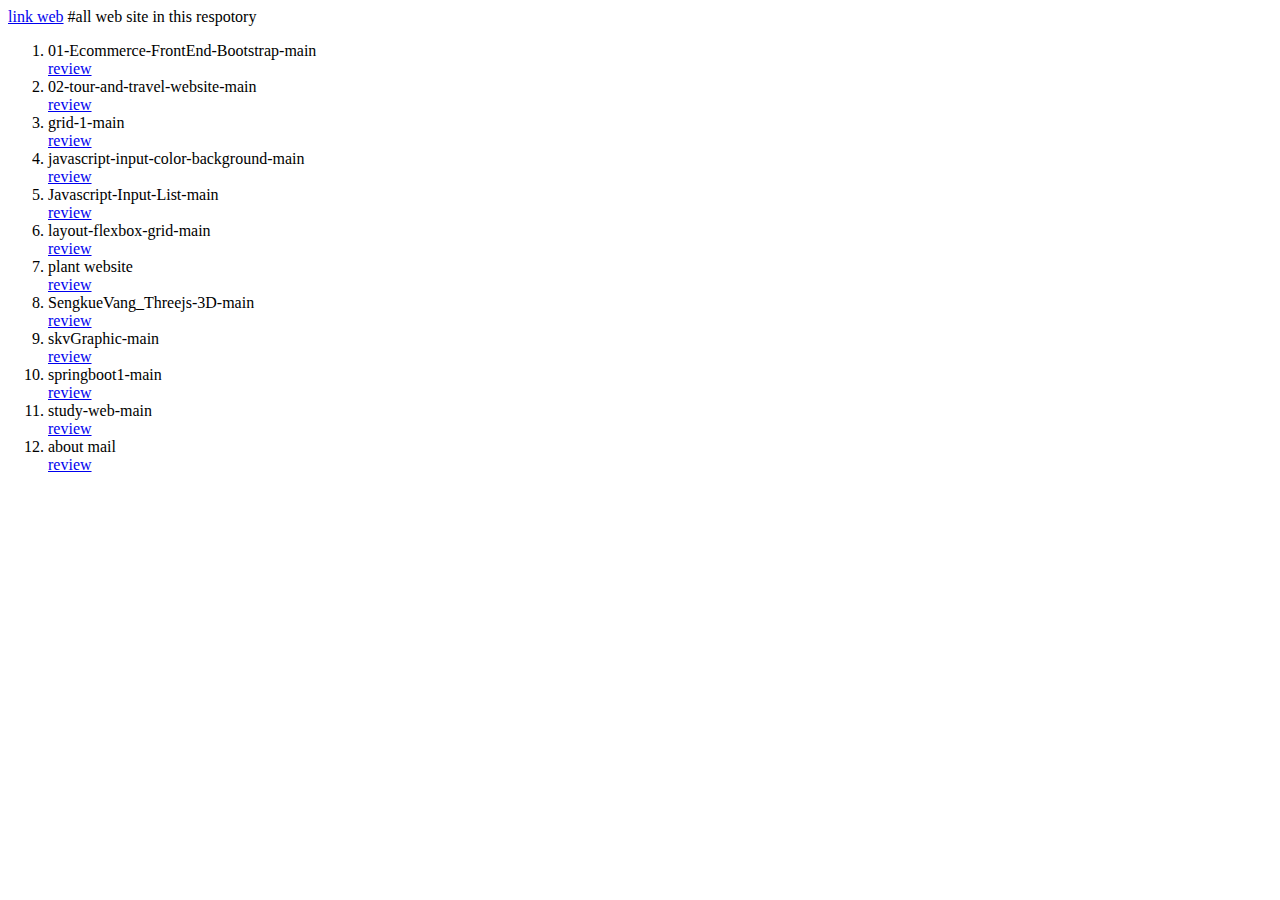
<file: index.html>
<!DOCTYPE html>
<html lang="en">
<head>
    <meta charset="UTF-8">
    <meta http-equiv="X-UA-Compatible" content="IE=edge">
    <meta name="viewport" content="width=device-width, initial-scale=1.0">
    <title>Document</title>
</head>
<body>
    <a href="https://sengkue.github.io/all-websites/">link web</a>
    #all web site in this respotory
    <ol>
        <li>01-Ecommerce-FrontEnd-Bootstrap-main</li>
           <a href="https://sengkue.github.io/all-websites/01-Ecommerce-FrontEnd-Bootstrap-main">review</a>
        <li>02-tour-and-travel-website-main</li>
            <a href="https://sengkue.github.io/all-websites/02-tour-and-travel-website-main">review</a>
        <li>grid-1-main</li>
            <a href="https://sengkue.github.io/all-websites/grid-1-main">review</a>
        <li>javascript-input-color-background-main</li>
            <a href="https://sengkue.github.io/all-websites/javascript-input-color-background-main">review</a>
        <li>Javascript-Input-List-main</li>
            <a href="https://sengkue.github.io/all-websites/Javascript-Input-List-main">review</a>
        <li>layout-flexbox-grid-main</li>
            <a href="https://sengkue.github.io/all-websites/layout-flexbox-grid-main">review</a>
        <li>plant website</li>
            <a href="https://sengkue.github.io/all-websites/plant website">review</a>
        <li>SengkueVang_Threejs-3D-main</li>
            <a href="https://sengkue.github.io/all-websites/SengkueVang_Threejs-3D-main">review</a>
        <li>skvGraphic-main</li>
            <a href="https://sengkue.github.io/all-websites/skvGraphic-main">review</a>
        <li>springboot1-main</li>
            <a href="https://sengkue.github.io/all-websites/springboot1-main">review</a>
        <li>study-web-main</li>
            <a href="https://sengkue.github.io/all-websites/study-web-main">review</a>
        <li>about mail</li>
            <a href="https://sengkue.github.io/all-websites/send mail">review</a>
    </ol>
    
</body>
</html>
</file>
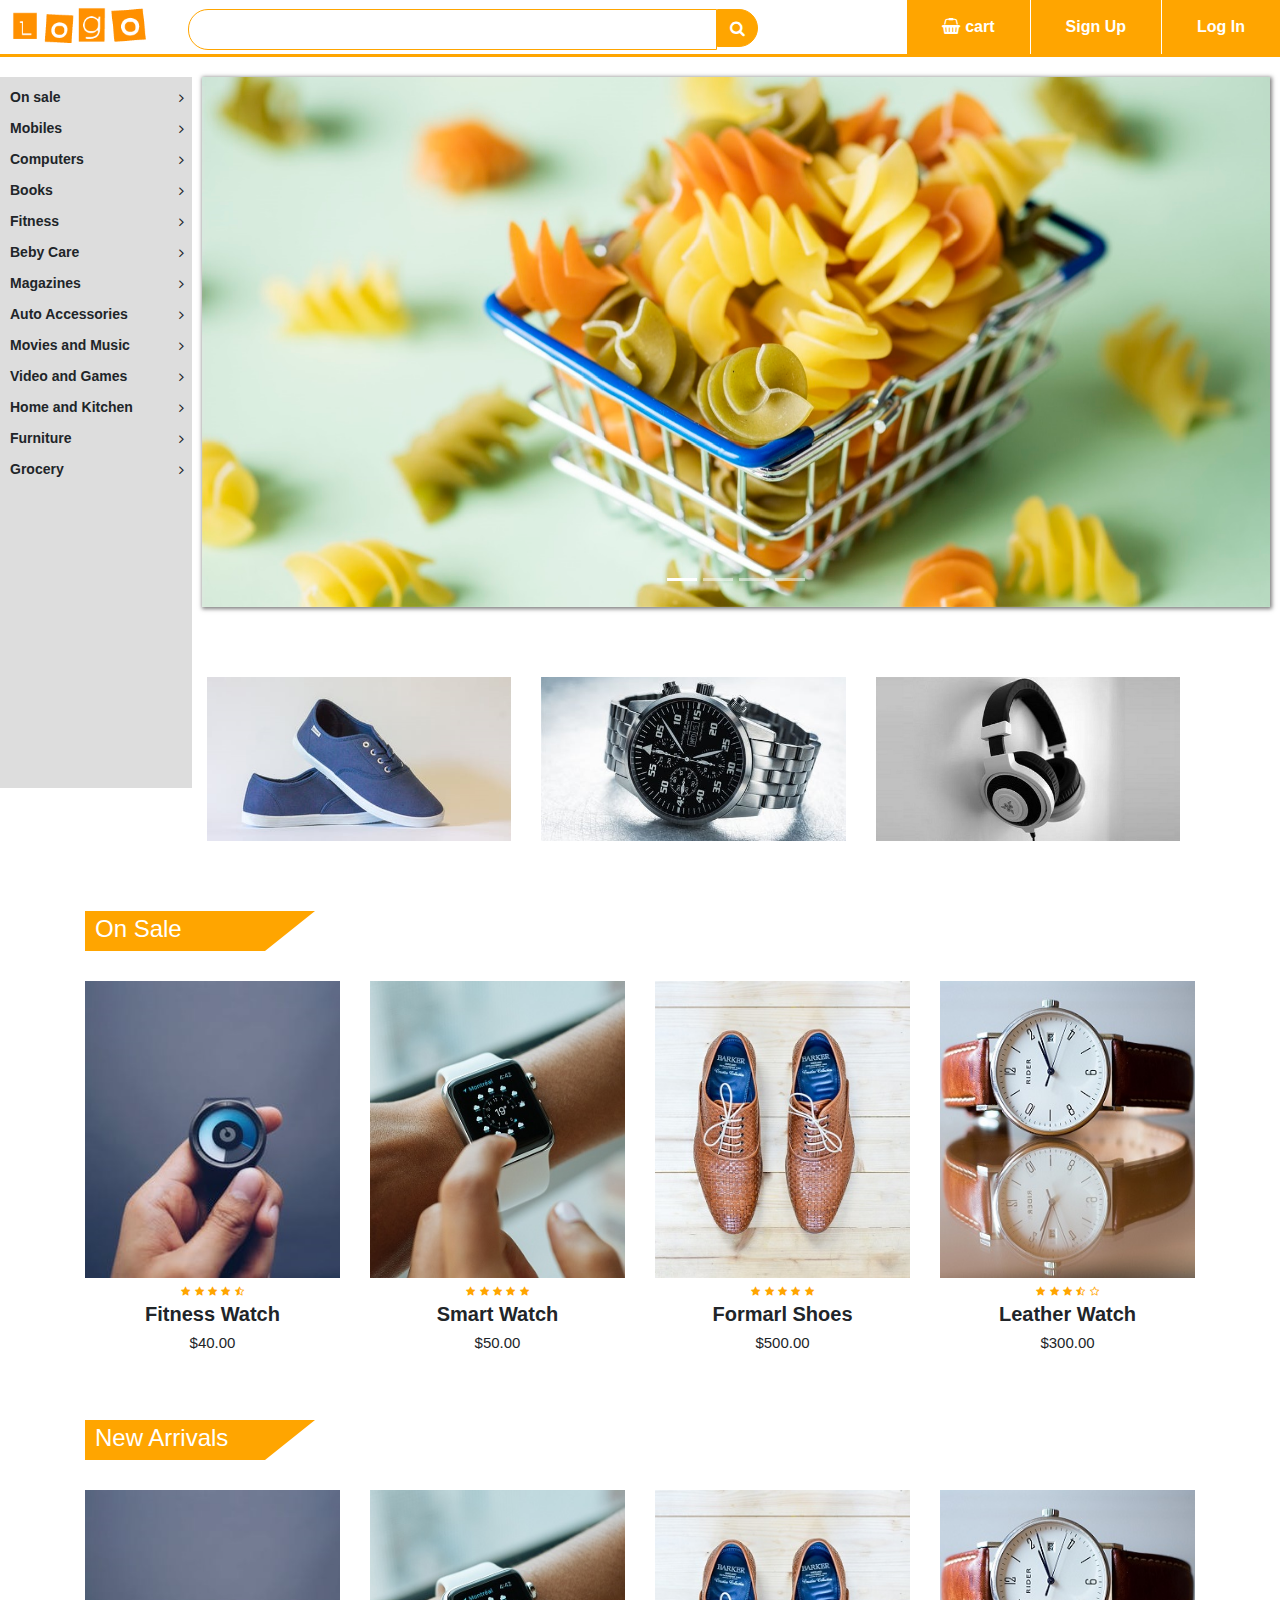
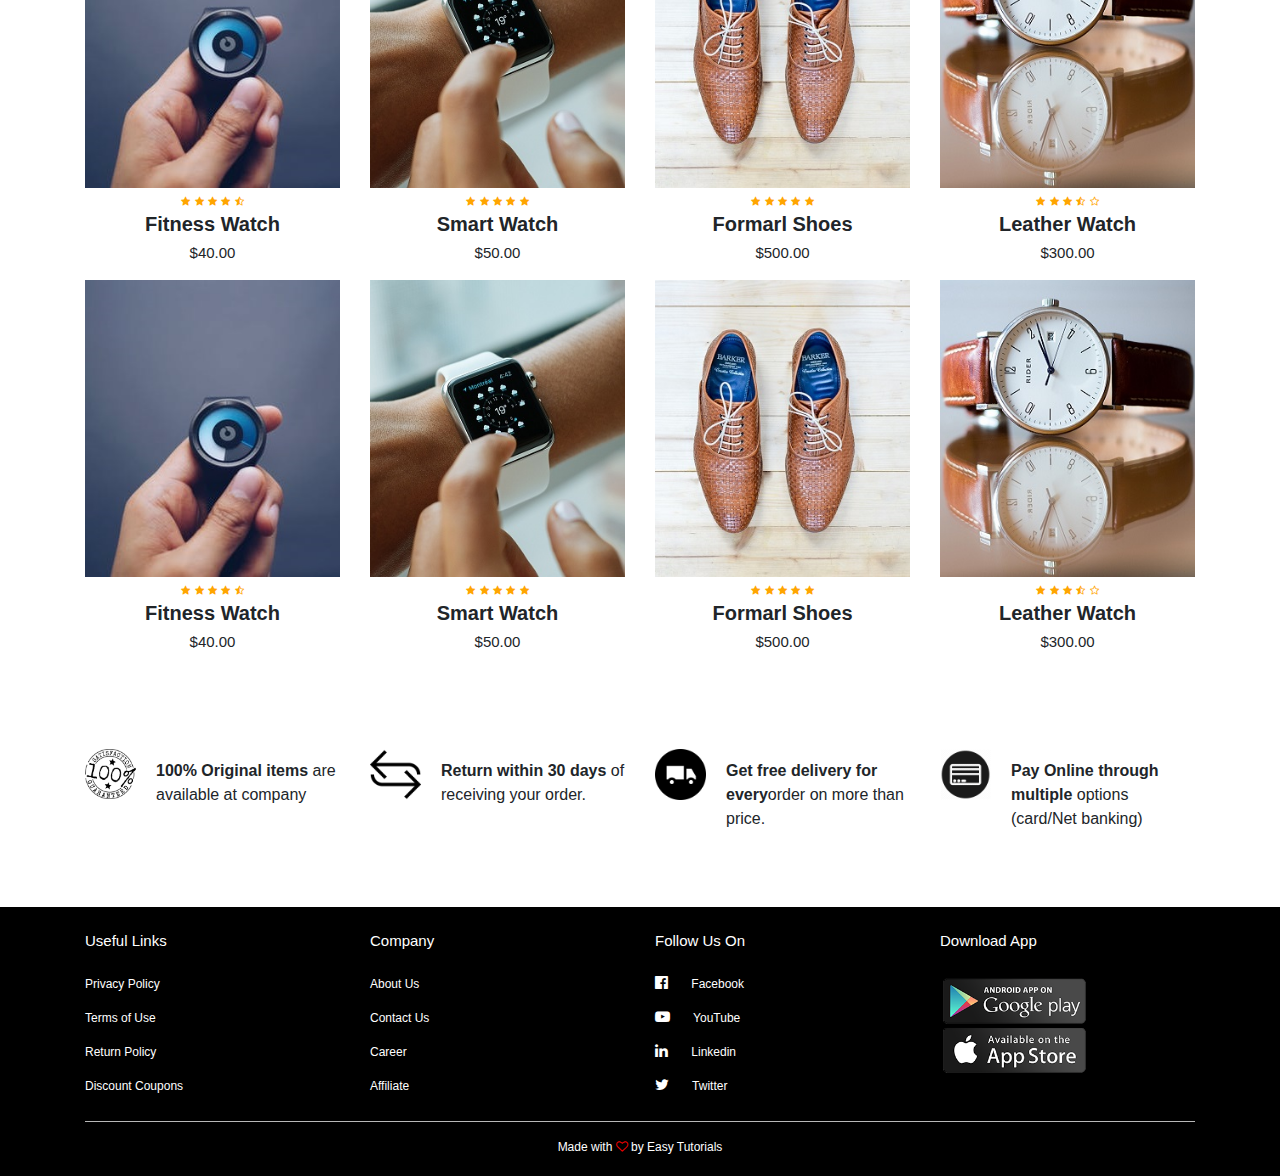
<file: 01-Ecommerce-FrontEnd-Bootstrap-main/index.html>
<html>
<head>
<title>E-Commerce Website </title>
<link rel="stylesheet" href="style.css">
<link rel="stylesheet" href="https://stackpath.bootstrapcdn.com/bootstrap/4.2.1/css/bootstrap.min.css">
<link rel="stylesheet" href="https://stackpath.bootstrapcdn.com/font-awesome/4.7.0/css/font-awesome.min.css">
<script src="https://code.jquery.com/jquery-3.3.1.slim.min.js"></script>
<script src="https://stackpath.bootstrapcdn.com/bootstrap/4.2.1/js/bootstrap.min.js"></script>
</head>
<body>
<div class="top-nav-bar">
<div class="search-box">
    <i class="fa fa-bars" id="menu-btn" onclick="openmenu()"></i>
    <i class="fa fa-times" id="close-btn" onclick="closemenu()"></i>
    
<img src="images/orange-logo.png" class="logo">
<input type="text" class="form-control">
<span class="input-group-text"><i class="fa fa-search"></i></span>
</div> 
<div class="menu-bar">
<ul>
<li><a href="#"><i class="fa fa-shopping-basket"></i>cart</a></li>    
<li><a href="#">Sign Up</a></li>    
<li><a href="#">Log In</a></li>    
</ul>   
</div> 
</div>
    
<section class="header">
<div class="side-menu" id="side-menu">
<ul>
        <li>On sale <i class="fa fa-angle-right"></i> 
            <ul>
            <li>Sub Menu-1</li>
            <li>Sub Menu-1</li>
            <li>Sub Menu-1</li>
            <li>Sub Menu-1</li>
            </ul>
        </li>
        
        <li>Mobiles<i class="fa fa-angle-right"></i>  
        <ul>
            <li>Sub Menu-2</li>
            <li>Sub Menu-2</li>
            <li>Sub Menu-2</li>
            <li>Sub Menu-2</li>
            </ul> 
        </li>
        
        <li>Computers <i class="fa fa-angle-right"></i>
            <ul>
            <li>Sub Menu-3</li>
            <li>Sub Menu-3</li>
            <li>Sub Menu-3</li>
            <li>Sub Menu-3</li>
            </ul>
        </li>
        
        <li>Books <i class="fa fa-angle-right"></i>   
            <ul>
            <li>Sub Menu-4</li>
            <li>Sub Menu-4</li>
            <li>Sub Menu-4</li>
            <li>Sub Menu-4</li>
            </ul>
        </li>
        
        <li>Fitness <i class="fa fa-angle-right"></i>  
            <ul>
            <li>Sub Menu-5</li>
            <li>Sub Menu-5</li>
            <li>Sub Menu-5</li>
            <li>Sub Menu-5</li>
            </ul> 
        </li>
        
        <li>Beby Care <i class="fa fa-angle-right"></i>  
            <ul>
            <li>Sub Menu-6</li>
            <li>Sub Menu-6</li>
            <li>Sub Menu-6</li>
            <li>Sub Menu-6</li>
            </ul> 
        </li> 
        
        <li>Magazines <i class="fa fa-angle-right"></i>   
            <ul>
            <li>Sub Menu-7</li>
            <li>Sub Menu-7</li>
            <li>Sub Menu-7</li>
            <li>Sub Menu-7</li>
            </ul> 
        </li>
        
        <li>Auto Accessories <i class="fa fa-angle-right"></i>   
            <ul>
            <li>Sub Menu-8</li>
            <li>Sub Menu-8</li>
            <li>Sub Menu-8</li>
            <li>Sub Menu-8</li>
            </ul> 
        </li>
        
        <li>Movies and Music <i class="fa fa-angle-right"></i>   
            <ul>
            <li>Sub Menu-9</li>
            <li>Sub Menu-9</li>
            <li>Sub Menu-9</li>
            <li>Sub Menu-9</li>
            </ul> 
        </li>
        
        <li>Video and Games <i class="fa fa-angle-right"></i>   
            <ul>
            <li>Sub Menu-10</li>
            <li>Sub Menu-10</li>
            <li>Sub Menu-10</li>
            <li>Sub Menu-10</li>
            </ul> 
        </li>
        
        <li>Home and Kitchen <i class="fa fa-angle-right"></i> 
            <ul>
            <li>Sub Menu-11</li>
            <li>Sub Menu-11</li>
            <li>Sub Menu-11</li>
            <li>Sub Menu-11</li>
            </ul> 
        </li>
        
        <li>Furniture <i class="fa fa-angle-right"></i>   
            <ul>
            <li>Sub Menu-12</li>
            <li>Sub Menu-12</li>
            <li>Sub Menu-12</li>
            <li>Sub Menu-12</li>
            </ul> 
        </li>
        
        <li>Grocery <i class="fa fa-angle-right"></i>   
            <ul>
            <li>Sub Menu-13</li>
            <li>Sub Menu-13</li>
            <li>Sub Menu-13</li>
            <li>Sub Menu-13</li>
            </ul> 
        </li> 
    </ul>  
</div>
<div class="slider">
  <div id="slider" class="carousel slide carousel-fade" data-ride="carousel">
  <div class="carousel-inner">
    <div class="carousel-item active">
      <img src="images/img-1.jpeg" class="d-block w-100">
    </div>
    <div class="carousel-item">
      <img src="images/img-2.jpeg" class="d-block w-100">
    </div>
    <div class="carousel-item">
      <img src="images/img-3.jpeg" class="d-block w-100">
    </div>
      <div class="carousel-item">
      <img src="images/img-4.jpeg" class="d-block w-100">
    </div>
  </div>
  <ol class="carousel-indicators">
    <li data-target="#slider" data-slide-to="0" class="active"></li>
    <li data-target="#slider" data-slide-to="1"></li>
    <li data-target="#slider" data-slide-to="2"></li>
    <li data-target="#slider" data-slide-to="3"></li>
  </ol>
</div>  
</div>    

</section>
    
<!---------------featured-categories---------------->
    
<section class="featured-categories"> 
<div class="container">
 <div class="row">
     <div class="col-md-4">
     <img src="images/categories1.jpg">
    </div>
     <div class="col-md-4">
     <img src="images/categories2.jpeg">
    </div>
     <div class="col-md-4">
     <img src="images/categories3.jpeg">
    </div>
</div>   
</div>   
</section>

<!-----------------On Sale product------------------>
<section class="on-sale">
<div class="container">
    <div class="title-box">
    <h2>On Sale</h2>
    </div>
    <div class="row">
    <div class="col-md-3">
    <div class="product-top">
        <a href="product.html"><img src="images/product1.jpg"></a> 
        <div class="overlay-right">
        <button type="button" class="btn btn-secondary" title="Quick Shop">
           <i class="fa fa-eye"></i> 
        </button>
        <button type="button" class="btn btn-secondary" title="Add to Wishlist">
           <i class="fa fa-heart-o"></i> 
        </button>
            <button type="button" class="btn btn-secondary" title="Add to Cart">
           <i class="fa fa-shopping-cart"></i> 
        </button>
        </div>
    </div>
    <div class="product-bottom text-center">
      <i class="fa fa-star"></i>  
      <i class="fa fa-star"></i>  
      <i class="fa fa-star"></i>  
      <i class="fa fa-star"></i>  
      <i class="fa fa-star-half-o"></i>  
        <h3>Fitness Watch</h3>
        <h5>$40.00</h5>
    </div>
    </div>
        
    <div class="col-md-3">
    <div class="product-top">
        <a href="product.html"><img src="images/product2.jpg"></a>
        <div class="overlay-right">
        <button type="button" class="btn btn-secondary" title="Quick Shop">
           <i class="fa fa-eye"></i> 
        </button>
        <button type="button" class="btn btn-secondary" title="Add to Wishlist">
           <i class="fa fa-heart-o"></i> 
        </button>
            <button type="button" class="btn btn-secondary" title="Add to Cart">
           <i class="fa fa-shopping-cart"></i> 
        </button>
        </div>
    </div>
    <div class="product-bottom text-center">
      <i class="fa fa-star"></i>  
      <i class="fa fa-star"></i>  
      <i class="fa fa-star"></i>  
      <i class="fa fa-star"></i>  
      <i class="fa fa-star"></i>  
        <h3>Smart Watch</h3>
        <h5>$50.00</h5>
    </div>
    </div>
        
    <div class="col-md-3">
    <div class="product-top">
        <a href="product.html"><img src="images/product3.jpg"></a>
        <div class="overlay-right">
        <button type="button" class="btn btn-secondary" title="Quick Shop">
           <i class="fa fa-eye"></i> 
        </button>
        <button type="button" class="btn btn-secondary" title="Add to Wishlist">
           <i class="fa fa-heart-o"></i> 
        </button>
            <button type="button" class="btn btn-secondary" title="Add to Cart">
           <i class="fa fa-shopping-cart"></i> 
        </button>
        </div>
    </div>
    <div class="product-bottom text-center">
      <i class="fa fa-star"></i>  
      <i class="fa fa-star"></i>  
      <i class="fa fa-star"></i>  
      <i class="fa fa-star"></i>  
      <i class="fa fa-star"></i>  
        <h3>Formarl Shoes</h3>
        <h5>$500.00</h5>
    </div>
    </div>
     
    <div class="col-md-3">
    <div class="product-top">
        <a href="product.html"><img src="images/product4.jpg"></a>
        <div class="overlay-right">
        <button type="button" class="btn btn-secondary" title="Quick Shop">
           <i class="fa fa-eye"></i> 
        </button>
        <button type="button" class="btn btn-secondary" title="Add to Wishlist">
           <i class="fa fa-heart-o"></i> 
        </button>
            <button type="button" class="btn btn-secondary" title="Add to Cart">
           <i class="fa fa-shopping-cart"></i> 
        </button>
        </div>
    </div>
    <div class="product-bottom text-center">
      <i class="fa fa-star"></i>  
      <i class="fa fa-star"></i>  
      <i class="fa fa-star"></i>  
      <i class="fa fa-star-half-o"></i>  
      <i class="fa fa-star-o"></i>  
        <h3>Leather Watch</h3>
        <h5>$300.00</h5>
    </div>
    </div>    
    
    </div>
</div>  
</section>
    
<!--------------New Products----------------->    
<section class="new-products">
   <div class="container">
    <div class="title-box">
    <h2>New Arrivals</h2>
    </div>
    <div class="row">
    <div class="col-md-3">
    <div class="product-top">
        <a href="product.html"><img src="images/product1.jpg"></a> 
        <div class="overlay-right">
        <button type="button" class="btn btn-secondary" title="Quick Shop">
           <i class="fa fa-eye"></i> 
        </button>
        <button type="button" class="btn btn-secondary" title="Add to Wishlist">
           <i class="fa fa-heart-o"></i> 
        </button>
            <button type="button" class="btn btn-secondary" title="Add to Cart">
           <i class="fa fa-shopping-cart"></i> 
        </button>
        </div>
    </div>
    <div class="product-bottom text-center">
      <i class="fa fa-star"></i>  
      <i class="fa fa-star"></i>  
      <i class="fa fa-star"></i>  
      <i class="fa fa-star"></i>  
      <i class="fa fa-star-half-o"></i>  
        <h3>Fitness Watch</h3>
        <h5>$40.00</h5>
    </div>
    </div>
        
    <div class="col-md-3">
    <div class="product-top">
        <a href="product.html"><img src="images/product2.jpg"></a> 
        <div class="overlay-right">
        <button type="button" class="btn btn-secondary" title="Quick Shop">
           <i class="fa fa-eye"></i> 
        </button>
        <button type="button" class="btn btn-secondary" title="Add to Wishlist">
           <i class="fa fa-heart-o"></i> 
        </button>
            <button type="button" class="btn btn-secondary" title="Add to Cart">
           <i class="fa fa-shopping-cart"></i> 
        </button>
        </div>
    </div>
    <div class="product-bottom text-center">
      <i class="fa fa-star"></i>  
      <i class="fa fa-star"></i>  
      <i class="fa fa-star"></i>  
      <i class="fa fa-star"></i>  
      <i class="fa fa-star"></i>  
        <h3>Smart Watch</h3>
        <h5>$50.00</h5>
    </div>
    </div>
        
    <div class="col-md-3">
    <div class="product-top">
        <a href="product.html"><img src="images/product3.jpg"></a> 
        <div class="overlay-right">
        <button type="button" class="btn btn-secondary" title="Quick Shop">
           <i class="fa fa-eye"></i> 
        </button>
        <button type="button" class="btn btn-secondary" title="Add to Wishlist">
           <i class="fa fa-heart-o"></i> 
        </button>
            <button type="button" class="btn btn-secondary" title="Add to Cart">
           <i class="fa fa-shopping-cart"></i> 
        </button>
        </div>
    </div>
    <div class="product-bottom text-center">
      <i class="fa fa-star"></i>  
      <i class="fa fa-star"></i>  
      <i class="fa fa-star"></i>  
      <i class="fa fa-star"></i>  
      <i class="fa fa-star"></i>  
        <h3>Formarl Shoes</h3>
        <h5>$500.00</h5>
    </div>
    </div>
     
    <div class="col-md-3">
    <div class="product-top">
        <a href="product.html"><img src="images/product4.jpg"></a> 
        <div class="overlay-right">
        <button type="button" class="btn btn-secondary" title="Quick Shop">
           <i class="fa fa-eye"></i> 
        </button>
        <button type="button" class="btn btn-secondary" title="Add to Wishlist">
           <i class="fa fa-heart-o"></i> 
        </button>
            <button type="button" class="btn btn-secondary" title="Add to Cart">
           <i class="fa fa-shopping-cart"></i> 
        </button>
        </div>
    </div>
    <div class="product-bottom text-center">
      <i class="fa fa-star"></i>  
      <i class="fa fa-star"></i>  
      <i class="fa fa-star"></i>  
      <i class="fa fa-star-half-o"></i>  
      <i class="fa fa-star-o"></i>  
        <h3>Leather Watch</h3>
        <h5>$300.00</h5>
    </div>
    </div> 
        
    <div class="col-md-3">
    <div class="product-top">
        <a href="product.html"><img src="images/product1.jpg"></a> 
        <div class="overlay-right">
        <button type="button" class="btn btn-secondary" title="Quick Shop">
           <i class="fa fa-eye"></i> 
        </button>
        <button type="button" class="btn btn-secondary" title="Add to Wishlist">
           <i class="fa fa-heart-o"></i> 
        </button>
            <button type="button" class="btn btn-secondary" title="Add to Cart">
           <i class="fa fa-shopping-cart"></i> 
        </button>
        </div>
    </div>
    <div class="product-bottom text-center">
      <i class="fa fa-star"></i>  
      <i class="fa fa-star"></i>  
      <i class="fa fa-star"></i>  
      <i class="fa fa-star"></i>  
      <i class="fa fa-star-half-o"></i>  
        <h3>Fitness Watch</h3>
        <h5>$40.00</h5>
    </div>
    </div>
        
    <div class="col-md-3">
    <div class="product-top">
        <a href="product.html"><img src="images/product2.jpg"></a> 
        <div class="overlay-right">
        <button type="button" class="btn btn-secondary" title="Quick Shop">
           <i class="fa fa-eye"></i> 
        </button>
        <button type="button" class="btn btn-secondary" title="Add to Wishlist">
           <i class="fa fa-heart-o"></i> 
        </button>
            <button type="button" class="btn btn-secondary" title="Add to Cart">
           <i class="fa fa-shopping-cart"></i> 
        </button>
        </div>
    </div>
    <div class="product-bottom text-center">
      <i class="fa fa-star"></i>  
      <i class="fa fa-star"></i>  
      <i class="fa fa-star"></i>  
      <i class="fa fa-star"></i>  
      <i class="fa fa-star"></i>  
        <h3>Smart Watch</h3>
        <h5>$50.00</h5>
    </div>
    </div>
        
    <div class="col-md-3">
    <div class="product-top">
        <a href="product.html"><img src="images/product3.jpg"></a> 
        <div class="overlay-right">
        <button type="button" class="btn btn-secondary" title="Quick Shop">
           <i class="fa fa-eye"></i> 
        </button>
        <button type="button" class="btn btn-secondary" title="Add to Wishlist">
           <i class="fa fa-heart-o"></i> 
        </button>
            <button type="button" class="btn btn-secondary" title="Add to Cart">
           <i class="fa fa-shopping-cart"></i> 
        </button>
        </div>
    </div>
    <div class="product-bottom text-center">
      <i class="fa fa-star"></i>  
      <i class="fa fa-star"></i>  
      <i class="fa fa-star"></i>  
      <i class="fa fa-star"></i>  
      <i class="fa fa-star"></i>  
        <h3>Formarl Shoes</h3>
        <h5>$500.00</h5>
    </div>
    </div>
     
    <div class="col-md-3">
    <div class="product-top">
        <a href="product.html"><img src="images/product4.jpg"></a> 
        <div class="overlay-right">
        <button type="button" class="btn btn-secondary" title="Quick Shop">
           <i class="fa fa-eye"></i> 
        </button>
        <button type="button" class="btn btn-secondary" title="Add to Wishlist">
           <i class="fa fa-heart-o"></i> 
        </button>
            <button type="button" class="btn btn-secondary" title="Add to Cart">
           <i class="fa fa-shopping-cart"></i> 
        </button>
        </div>
    </div>
    <div class="product-bottom text-center">
      <i class="fa fa-star"></i>  
      <i class="fa fa-star"></i>  
      <i class="fa fa-star"></i>  
      <i class="fa fa-star-half-o"></i>  
      <i class="fa fa-star-o"></i>  
        <h3>Leather Watch</h3>
        <h5>$300.00</h5>
    </div>
    </div>
    
    </div>
</div>
</section>  
    
<!----------------Website features----------------->

<section class="website-features">
<div class="container">
<div class="row">
<div class="col-md-3 feature-box">
<img src="images/feature-1.png"> 
<div class="feature-text">
<p><b>100% Original items </b>are available at company</p>    
</div>
</div>  
<div class="col-md-3 feature-box">
<img src="images/feature-2.png"> 
<div class="feature-text">
<p><b>Return within 30 days </b>of receiving your order.</p>    
</div>
</div> 
<div class="col-md-3 feature-box">
<img src="images/feature-3.png"> 
<div class="feature-text">
<p><b>Get free delivery for every</b>order on more than price.</p>    
</div>
</div>
<div class="col-md-3 feature-box">
<img src="images/feature-4.png"> 
<div class="feature-text">
<p><b>Pay Online through multiple </b>options (card/Net banking)</p>    
</div>
</div> 
</div>    
</div>    
</section>
  
<!------------Footer----------->
<section class="footer">
<div class="container tex-center">
    <div class="row">
        <div class="col-md-3">
            <h1>Useful Links</h1>
            <p>Privacy Policy</p>
            <p>Terms of Use</p>
            <p>Return Policy</p>
            <p>Discount Coupons</p>
        </div>
        
        <div class="col-md-3">
            <h1>Company</h1>
            <p>About Us</p>
            <p>Contact Us</p>
            <p>Career</p>
            <p>Affiliate</p>
        </div>
        <div class="col-md-3">
            <h1>Follow Us On</h1>
            <p><i class="fa fa-facebook-official"></i> Facebook</p>
            <p><i class="fa fa-youtube-play"></i> YouTube</p>
            <p><i class="fa fa-linkedin"></i> Linkedin</p>
            <p><i class="fa fa-twitter"></i> Twitter</p>
        </div>
        <div class="col-md-3 footer-image">
            <h1>Download App</h1>
            <img src="images/app-logo.png">
        </div>
    </div>
    <hr>
    <p class="copyright">Made with <i class="fa fa-heart-o"></i> by Easy Tutorials</p>
</div>    
</section>  
    
    
    
    
    
    
    
    
    
    
    
    
    
  <script>
    function openmenu()
      {
          document.getElementById("side-menu").style.display="block";
          document.getElementById("menu-btn").style.display="none";
          document.getElementById("close-btn").style.display="block";
      }
      function closemenu()
      {
          document.getElementById("side-menu").style.display="none";
          document.getElementById("menu-btn").style.display="block";
          document.getElementById("close-btn").style.display="none";
      }
    </script>  
    
    
    
    
    
    
</body>
</html>
</file>
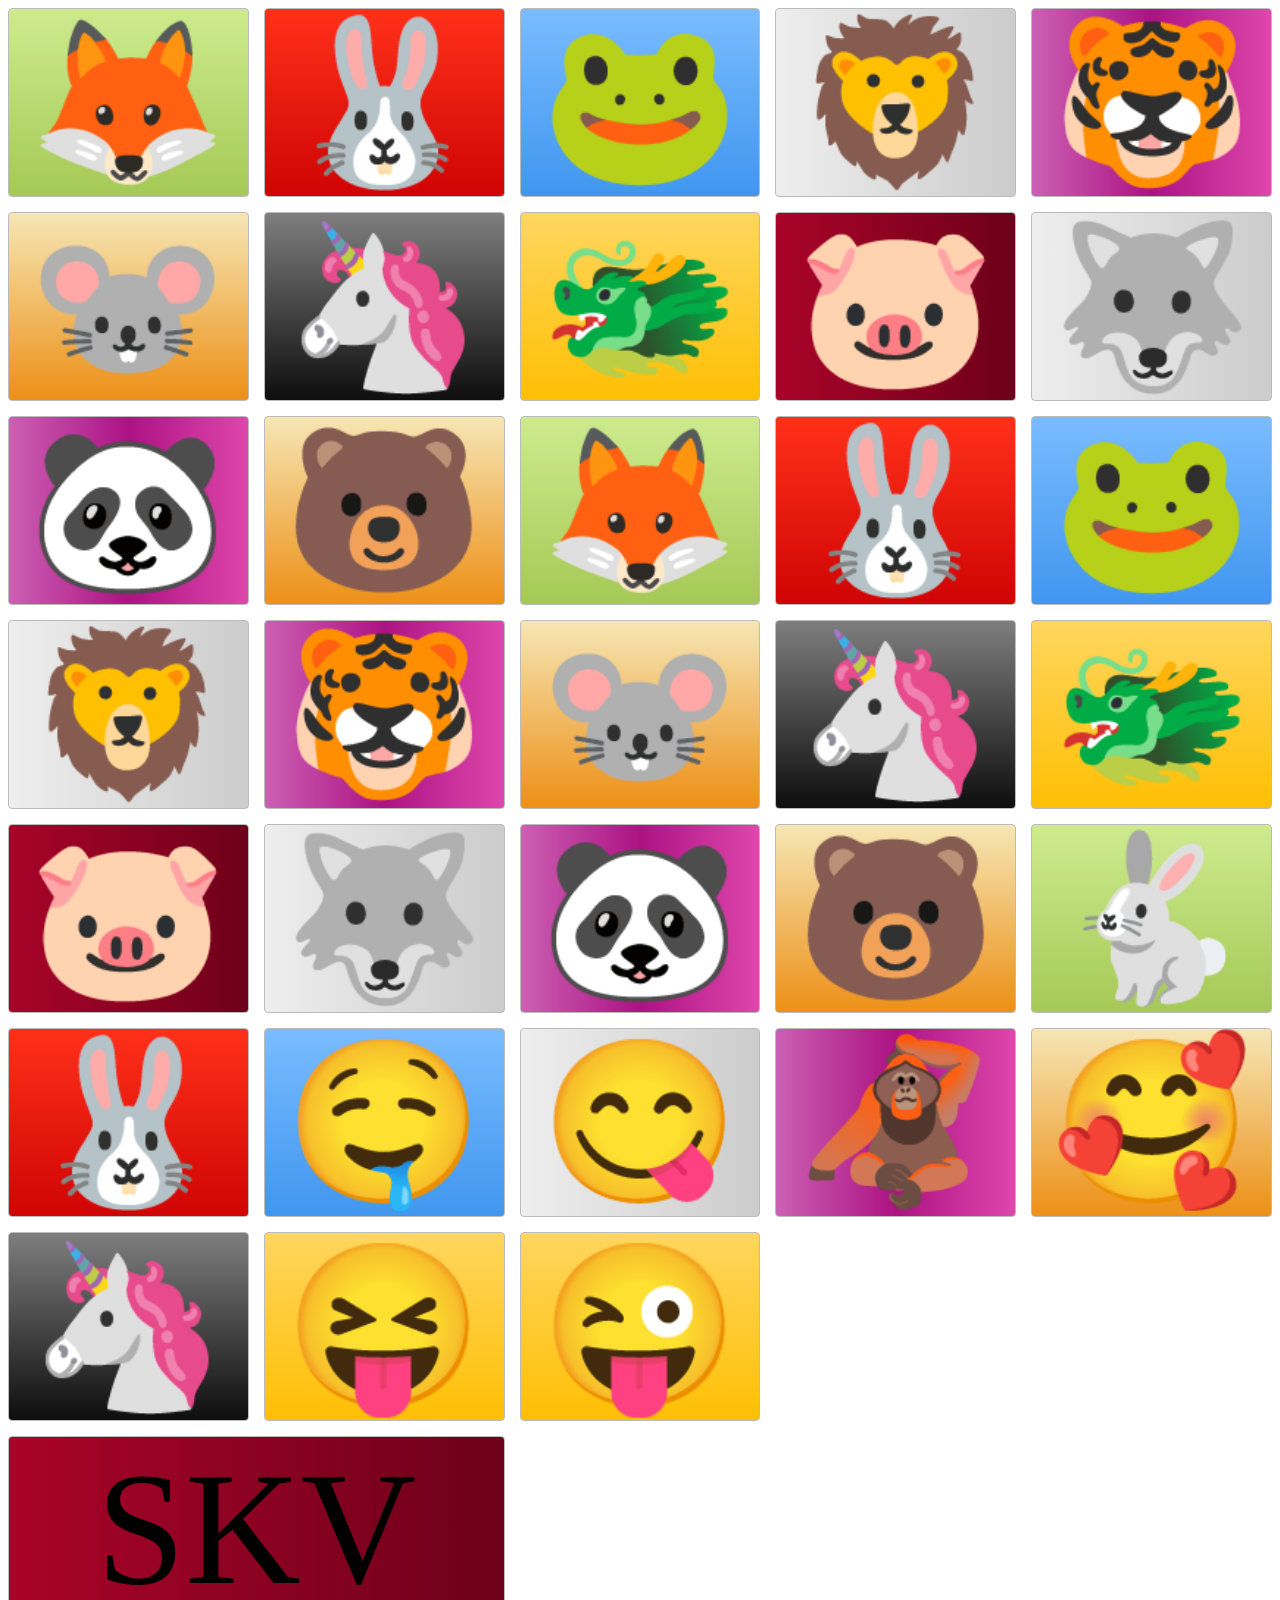
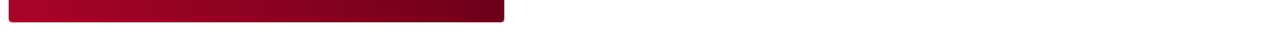
<file: grid-1-main/index.html>
<!DOCTYPE html>
<html>
<head>
<!--   the below meta tag is default in most modern browsers. however if you have an
  older browser, the emojis may not show up properly. In which case you need this  meta
  tag. Read mo re here: https://teamtreehouse.com/community/meta-charsetutf8-what-does-this-mean-or-what-does-it-do-i-deleted-it-from-the-code-and-nothing-changed -->
  <meta charset="utf-8" >  
  <title>Grid Master</title>
  <link rel="stylesheet" type="text/css" href="style.css">
</head>
<body>
      <div class="container">
          <div class="zone green">🦊</div>
          <div class="zone red">🐰</div>
          <div class="zone blue">🐸</div>
          <div class="zone grey">🦁</div>
          <div class="zone purple">🐯</div>
          <div class="zone brown">🐭</div>
          <div class="zone black">🦄</div>
          <div class="zone yellow">🐲</div>
          <div class="zone darkred">🐷</div>
          <div class="zone grey">🐺</div>
          <div class="zone purple">🐼</div>
          <div class="zone brown">🐻</div>
           
          <div class="zone green">🦊</div>
          <div class="zone red">🐰</div>
          <div class="zone blue">🐸</div>
          <div class="zone grey">🦁</div>
          <div class="zone purple">🐯</div>
          <div class="zone brown">🐭</div>
          <div class="zone black">🦄</div>
          <div class="zone yellow">🐲</div>
          <div class="zone darkred">🐷</div>
          <div class="zone grey">🐺</div>
          <div class="zone purple">🐼</div>
          <div class="zone brown">🐻</div>

          <div class="zone green">🐇</div>
          <div class="zone red">🐰</div>
          <div class="zone blue">🤤</div>
          <div class="zone grey">😋</div>
          <div class="zone purple">🦧</div>
          <div class="zone brown">🥰</div>
          <div class="zone black">🦄</div>
          <div class="zone yellow">😝</div>
         
          <div class="zone yellow">😜</div>
          <div class="zone darkred last">SKV</div>

      </div>

</body>
</html>
</file>
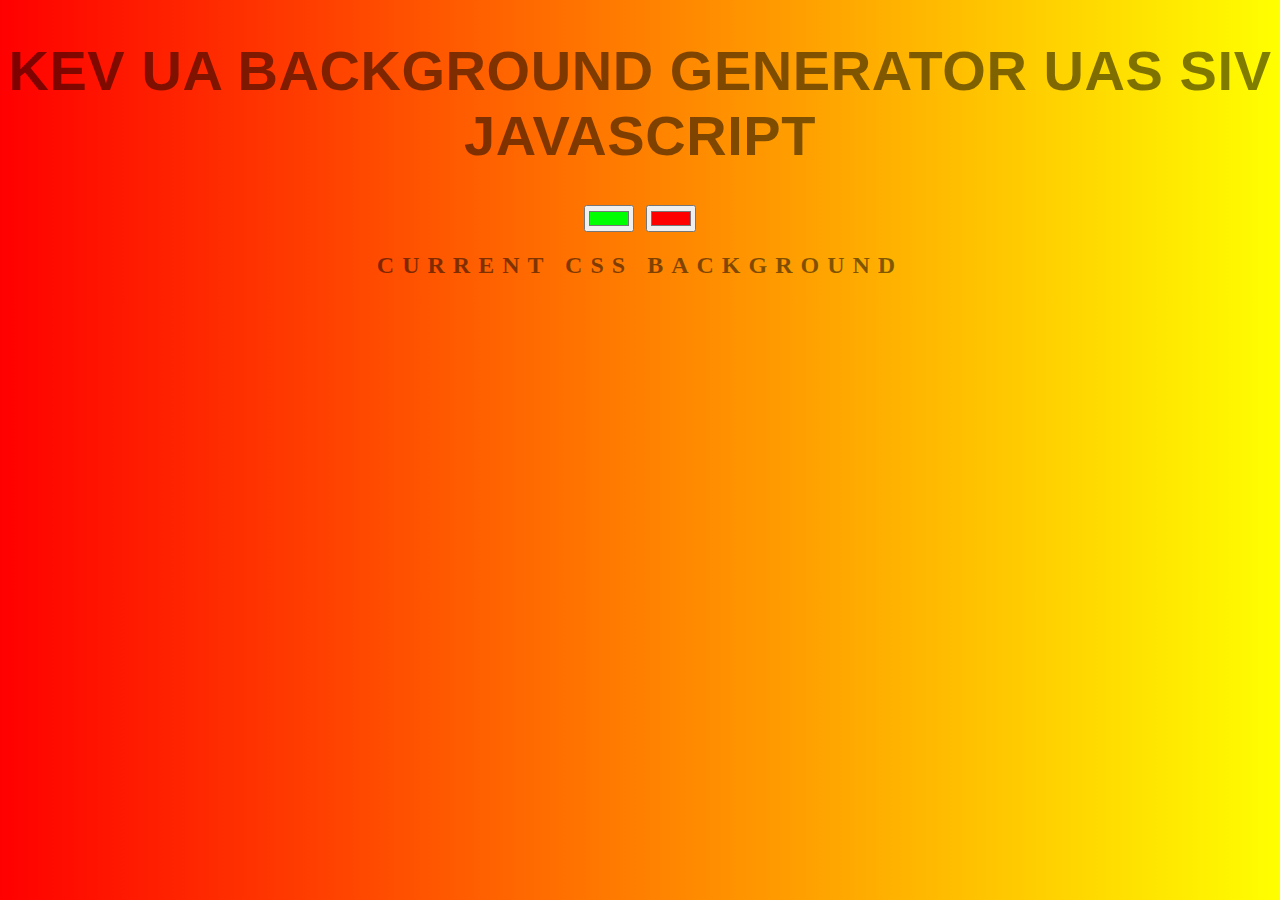
<file: javascript-input-color-background-main/index.html>
<!DOCTYPE html>
<html>
<head>
	<title>Gradient Background</title>
	<link rel="stylesheet" type="text/css" href="style.css">
</head>
<body id="gradient">
	<h1>Kev ua Background Generator uas siv javascript</h1>
	<input class="color1" type="color" name="color1" value="#00ff00">
	<input class="color2" type="color" name="color2" value="#ff0000">
	<h2>Current CSS Background</h2>
	<h3></h3>
	<script type="text/javascript" src="script.js"></script>
</body>
</html>
</file>
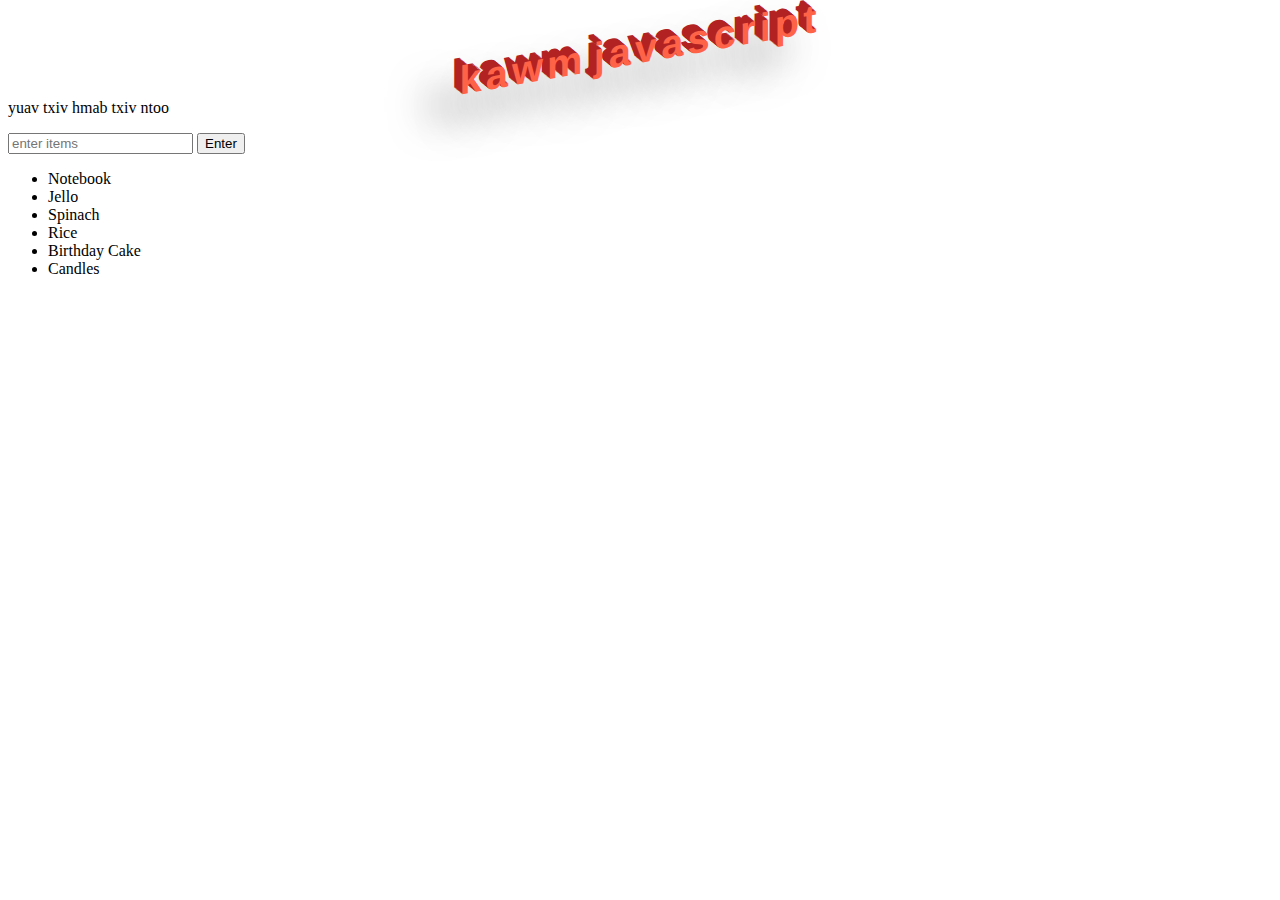
<file: Javascript-Input-List-main/index.html>
<!DOCTYPE html>
<html>
<head>
	<title>Javascript + DOM</title>
	<link rel="stylesheet" type="text/css" href="style.css">
</head>
<body>
	<h1 class="coolTitle">kawm javascript</h1>
	<p id="first">yuav txiv hmab txiv ntoo</p>
	<input id="userinput" type="text" placeholder="enter items">
	<button id="enter">Enter</button>
	<ul id="jjj">
		<li class="bold red" random="23">Notebook</li>
		<li>Jello</li>
		<li>Spinach</li>
		<li>Rice</li>
		<li>Birthday Cake</li>
		<li>Candles</li>
	</ul>
	<script type="text/javascript" src="script.js"></script>
</body>
</html>
</file>
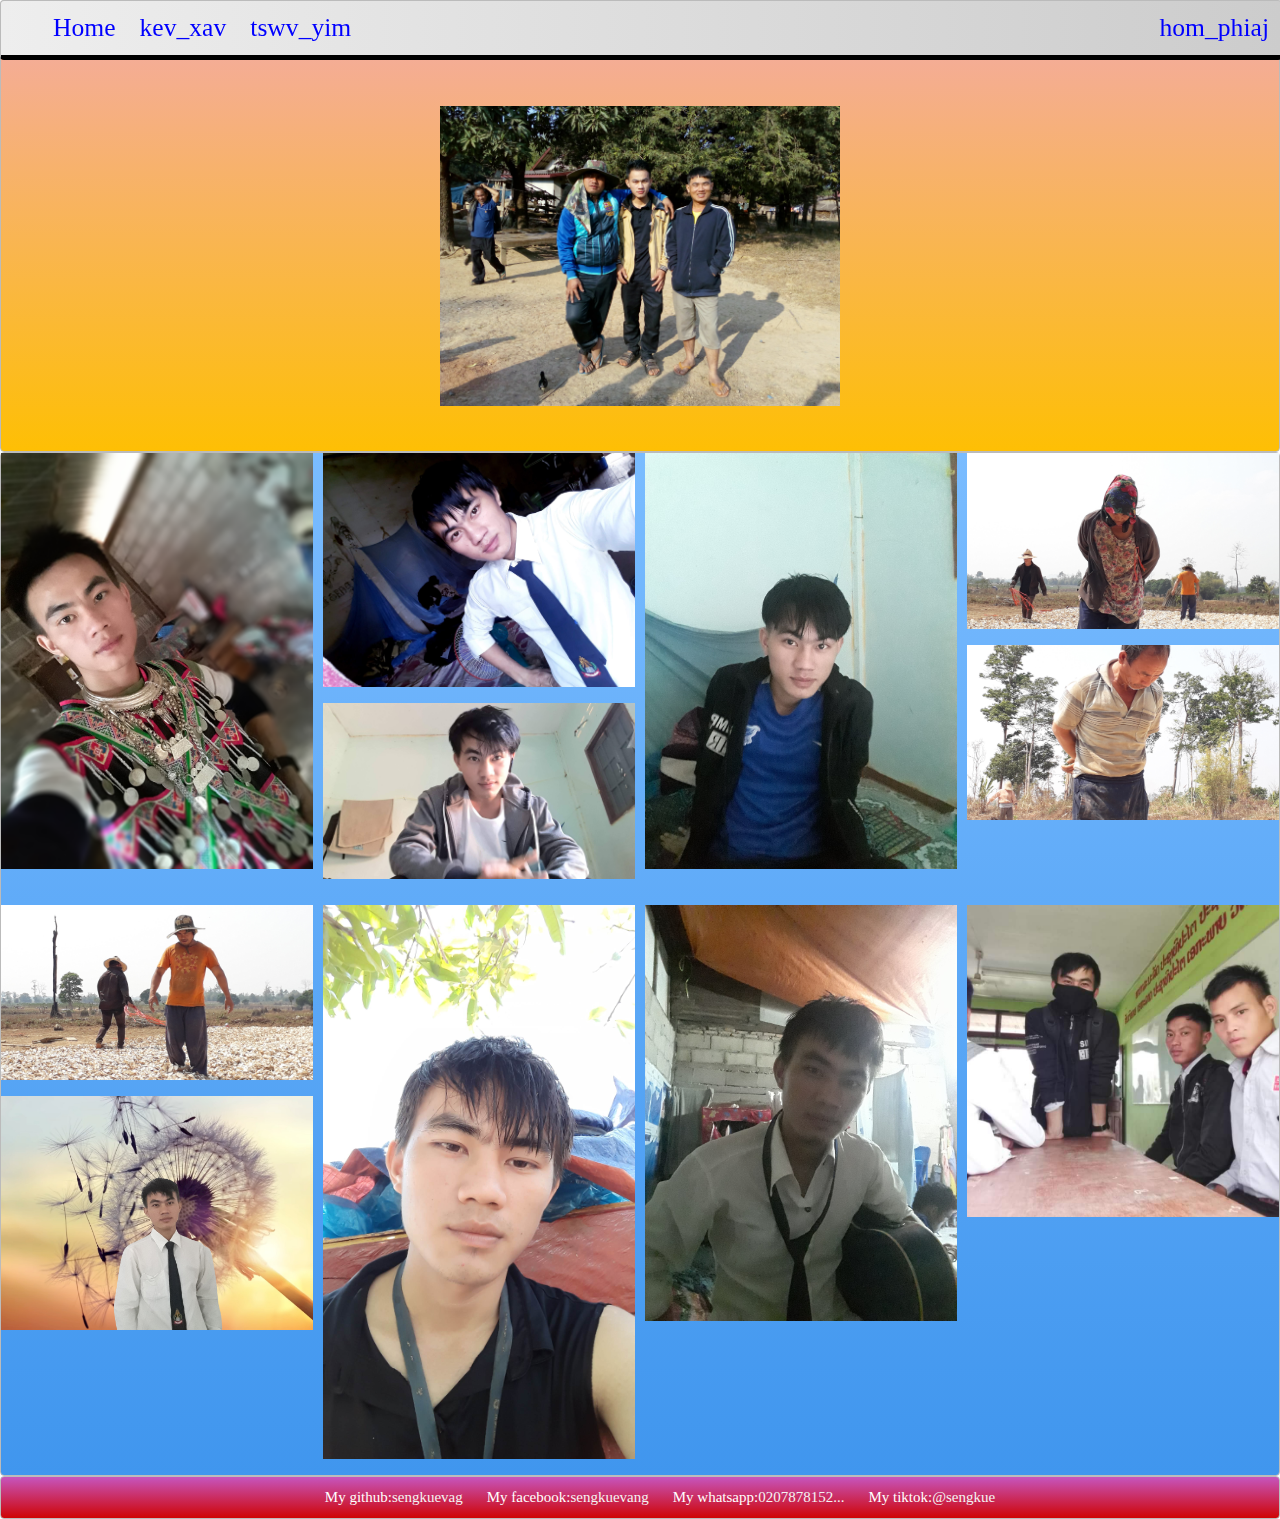
<file: layout-flexbox-grid-main/index.html>
<!DOCTYPE html>
<html>
<head>
  <title>Layout Master</title>
  <link rel="stylesheet" type="text/css" href="./style.css">
</head>
<body>
  <nav class="zone grey sticky">
      <ul class="main-bar">
           <li><a href="#">Home</a></li>
           <li><a href="#">kev_xav</a></li>
           <li><a href="#">tswv_yim</a></li>
           <li class="push"><a href="#">hom_phiaj</a></li>

      </ul>
  </nav>
  <div class="contain zone yellow"><img class="duab" src="./img/01.jpg"></div>

  <div class="zone blue grid-wrapper">
    <div class="box zone"><img src="./img/1.png"></div>
    <div class="box zone"><img src="./img/2.jpg">
    <img src="./img/4.jpg"></div>

    <div class="box zone"><img src="./img/3.jpg"></div>
     <div class="box zone"><img src="./img/7.jpg">
     <img src="./img/6.jpg"></div>
   
  
    <div class="box zone"><img src="./img/5.jpg">
    <img src="./img/10.png"></div>
    <div class="box zone"><img src="./img/8.jpg"></div>
    <div class="box zone"><img src="./img/9.jpg"></div>
  
    
    <div class="box zone"><img src="./img/12.jpg"></div>

    
  </div>
  <footer class="zone red">
    <ul class="contact">
      <li>My github:<a href="#">sengkuevag</a></li>
      <li>My facebook:<a href="#">sengkuevang</a></li>
      <li>My whatsapp:<a href="#">0207878152...</a></li>
      <li>My tiktok:<a href="#">@sengkue</a></li>
    </ul>

  </footer>




   
</body>
</html>
</file>
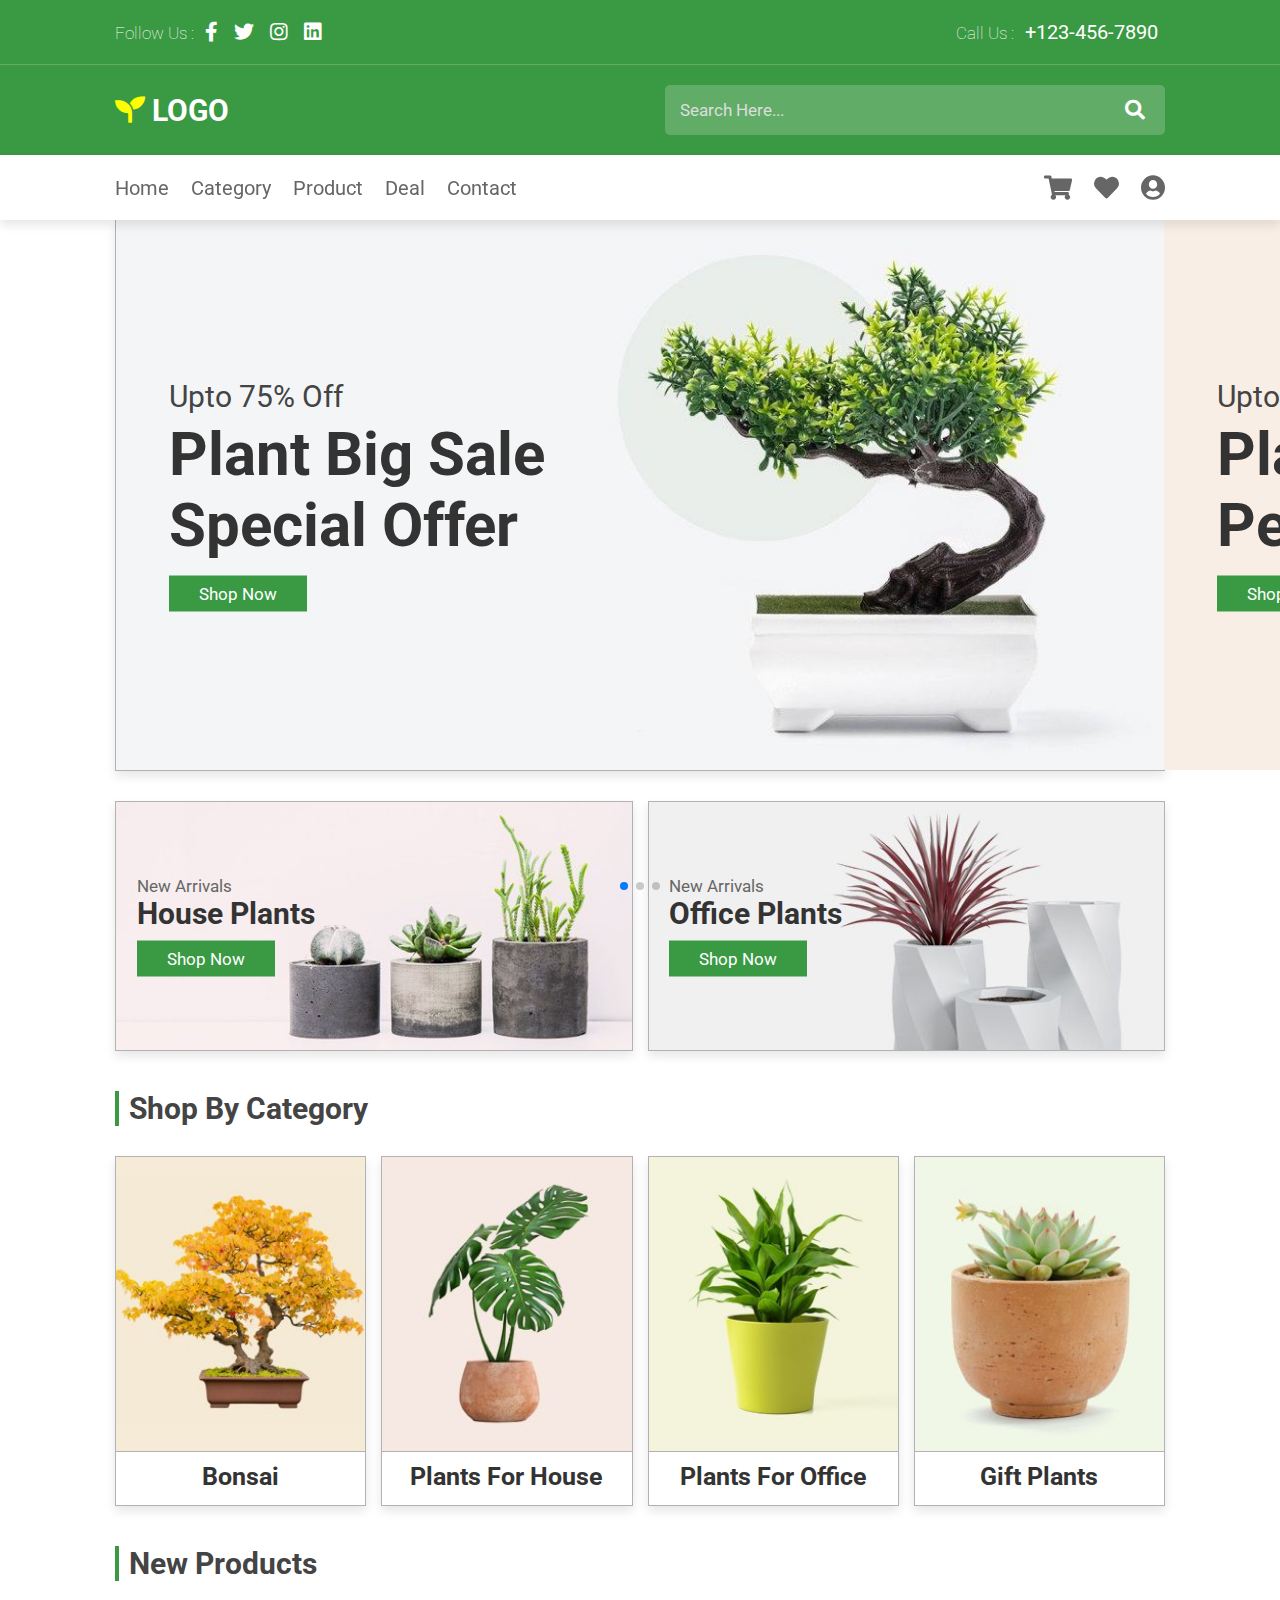
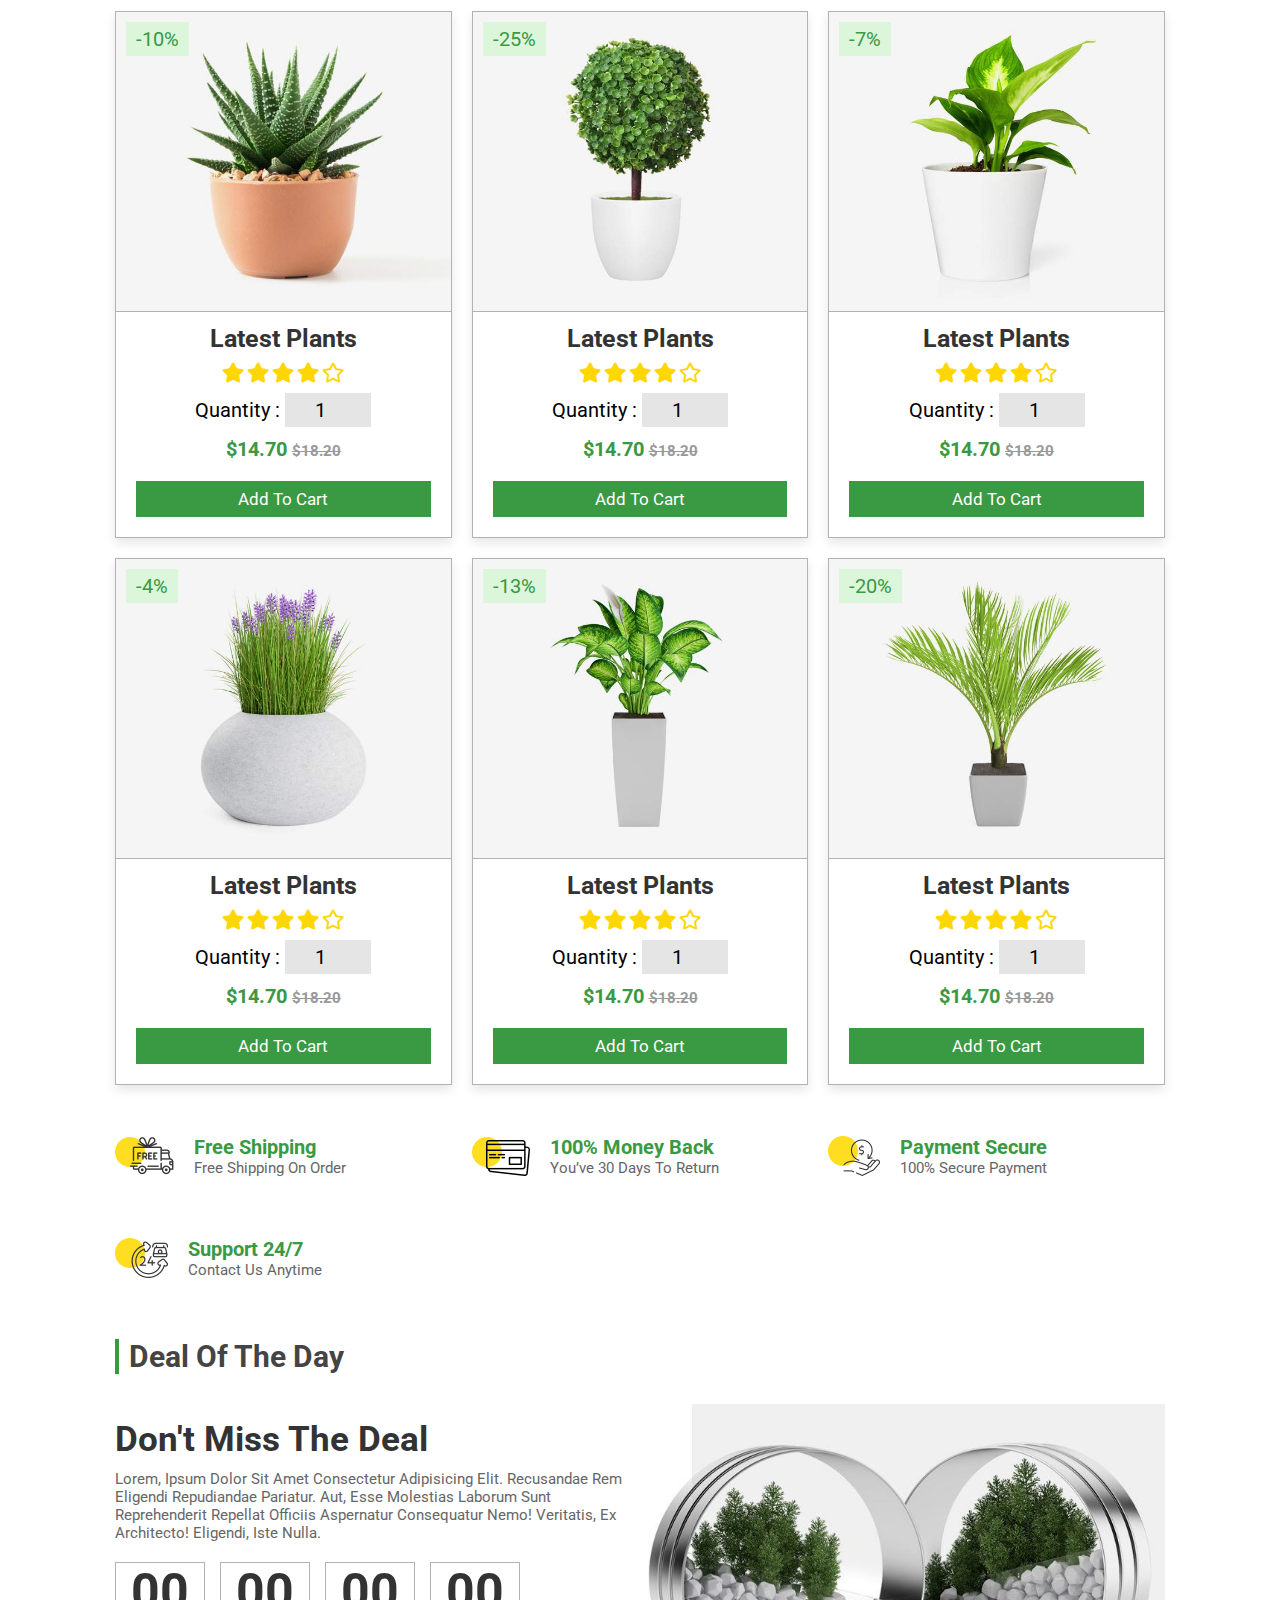
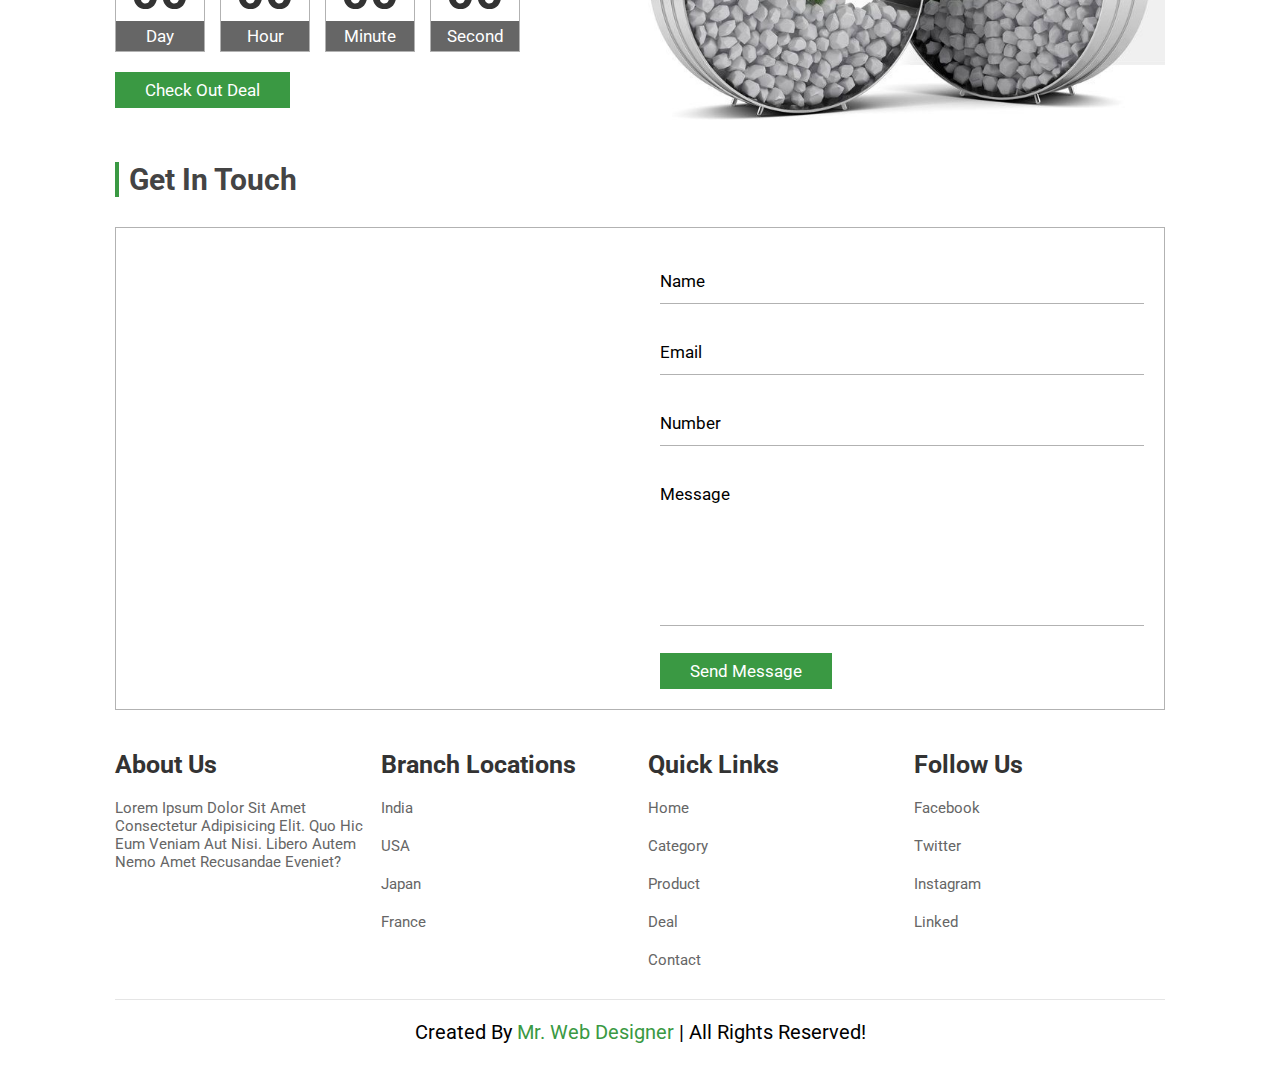
<file: plant website/index.html>
<!DOCTYPE html>
<html lang="en">
<head>
    <meta charset="UTF-8">
    <meta name="viewport" content="width=device-width, initial-scale=1.0">
    <title>complete responsive plant selling website design tutorial</title>

    <link rel="stylesheet" href="https://unpkg.com/swiper/swiper-bundle.min.css" />

    <!-- font awesome cdn link  -->
    <link rel="stylesheet" href="https://cdnjs.cloudflare.com/ajax/libs/font-awesome/5.15.3/css/all.min.css">

    <!-- custom css file link  -->
    <link rel="stylesheet" href="css/style.css">

</head>
<body>
    
<!-- header section starts  -->

<header>

    <div class="header-1">

        <div class="share">
            <span> follow us : </span>
            <a href="#" class="fab fa-facebook-f"></a>
            <a href="#" class="fab fa-twitter"></a>
            <a href="#" class="fab fa-instagram"></a>
            <a href="#" class="fab fa-linkedin"></a>
        </div>

        <div class="call">
            <span> call us : </span>
            <a href="#">+123-456-7890</a>
        </div>

    </div>

    <div class="header-2">

        <a href="#" class="logo"> <i class="fas fa-seedling"></i> LOGO </a>

        <form action="" class="search-bar-container">
            <input type="search" id="search-bar" placeholder="search here...">
            <label for="search-bar" class="fas fa-search"></label>
        </form>

    </div>

    <div class="header-3">

        <div id="menu-bar" class="fas fa-bars"></div>

        <nav class="navbar">
            <a href="#home">home</a>
            <a href="#category">category</a>
            <a href="#product">product</a>
            <a href="#deal">deal</a>
            <a href="#contact">contact</a>
        </nav>

        <div class="icons">
            <a href="#" class="fas fa-shopping-cart"></a>
            <a href="#" class="fas fa-heart"></a>
            <a href="#" class="fas fa-user-circle"></a>
        </div>

    </div>

</header>

<!-- header section ends -->

<!-- home section starts  -->

<section class="home" id="home">

    <div class="swiper-container home-slider">

        <div class="swiper-wrapper">

            <div class="swiper-slide">
                <div class="box" style="background: url(images/slider1.jpg);">
                    <div class="content">
                        <span>upto 75% off</span>
                        <h3>plant big sale special offer</h3>
                        <a href="#" class="btn">shop now</a>
                    </div>
                </div>
            </div>
            <div class="swiper-slide">
                <div class="box" style="background: url(images/slider2.jpg);">
                    <div class="content">
                        <span>upto 45% off</span>
                        <h3>plant make people happy</h3>
                        <a href="#" class="btn">shop now</a>
                    </div>
                </div>
            </div>
            <div class="swiper-slide">
                <div class="box" style="background: url(images/slider3.jpg);">
                    <div class="content">
                        <span>upto 65% off</span>
                        <h3>decorate your home now</h3>
                        <a href="#" class="btn">shop now</a>
                    </div>
                </div>
            </div>

        </div>

        <div class="swiper-pagination"></div>

    </div>

</section>

<!-- home section ends -->

<!-- banner section starts  -->

<section class="banner-container">

    <div class="banner">
        <img src="images/banner1.jpg" alt="">
        <div class="content">
            <span>new arrivals</span>
            <h3>house plants</h3>
            <a href="#" class="btn">shop now</a>
        </div>
    </div>
    <div class="banner">
        <img src="images/banner2.jpg" alt="">
        <div class="content">
            <span>new arrivals</span>
            <h3>office plants</h3>
            <a href="#" class="btn">shop now</a>
        </div>
    </div>

</section>

<!-- banner section ends -->

<!-- category section starts  -->

<section class="category" id="category">

<h1 class="heading"> shop by category </h1>

<div class="box-container">

    <div class="box">
        <img src="images/cat1.jpg" alt="">
        <div class="content">
            <h3>bonsai</h3>
            <a href="#" class="btn">shop now</a>
        </div>
    </div>
    <div class="box">
        <img src="images/cat2.jpg" alt="">
        <div class="content">
            <h3>plants for house</h3>
            <a href="#" class="btn">shop now</a>
        </div>
    </div>
    <div class="box">
        <img src="images/cat3.jpg" alt="">
        <div class="content">
            <h3>plants for office</h3>
            <a href="#" class="btn">shop now</a>
        </div>
    </div>
    <div class="box">
        <img src="images/cat4.jpg" alt="">
        <div class="content">
            <h3>gift plants</h3>
            <a href="#" class="btn">shop now</a>
        </div>
    </div>

</div>

</section>

<!-- category section ends -->

<!-- product section starts  -->

<section class="product" id="product">

<h1 class="heading"> new products </h1>

<div class="box-container">

    <div class="box">
        <span class="discount">-10%</span>
        <div class="icons">
            <a href="#" class="fas fa-heart"></a>
            <a href="#" class="fas fa-share"></a>
            <a href="#" class="fas fa-eye"></a>
        </div>
        <img src="images/product1.jpg" alt="">
        <h3>latest plants</h3>
        <div class="stars">
            <i class="fas fa-star"></i>
            <i class="fas fa-star"></i>
            <i class="fas fa-star"></i>
            <i class="fas fa-star"></i>
            <i class="far fa-star"></i>
        </div>
        <div class="quantity">
            <span> quantity : </span>
            <input type="number" min="1" max="100" value="1">
        </div>
        <div class="price">$14.70 <span>$18.20</span></div>
        <a href="#" class="btn">add to cart</a>
    </div>

    <div class="box">
        <span class="discount">-25%</span>
        <div class="icons">
            <a href="#" class="fas fa-heart"></a>
            <a href="#" class="fas fa-share"></a>
            <a href="#" class="fas fa-eye"></a>
        </div>
        <img src="images/product2.jpg" alt="">
        <h3>latest plants</h3>
        <div class="stars">
            <i class="fas fa-star"></i>
            <i class="fas fa-star"></i>
            <i class="fas fa-star"></i>
            <i class="fas fa-star"></i>
            <i class="far fa-star"></i>
        </div>
        <div class="quantity">
            <span> quantity : </span>
            <input type="number" min="1" max="100" value="1">
        </div>
        <div class="price">$14.70 <span>$18.20</span></div>
        <a href="#" class="btn">add to cart</a>
    </div>

    <div class="box">
        <span class="discount">-7%</span>
        <div class="icons">
            <a href="#" class="fas fa-heart"></a>
            <a href="#" class="fas fa-share"></a>
            <a href="#" class="fas fa-eye"></a>
        </div>
        <img src="images/product3.jpg" alt="">
        <h3>latest plants</h3>
        <div class="stars">
            <i class="fas fa-star"></i>
            <i class="fas fa-star"></i>
            <i class="fas fa-star"></i>
            <i class="fas fa-star"></i>
            <i class="far fa-star"></i>
        </div>
        <div class="quantity">
            <span> quantity : </span>
            <input type="number" min="1" max="100" value="1">
        </div>
        <div class="price">$14.70 <span>$18.20</span></div>
        <a href="#" class="btn">add to cart</a>
    </div>

    <div class="box">
        <span class="discount">-4%</span>
        <div class="icons">
            <a href="#" class="fas fa-heart"></a>
            <a href="#" class="fas fa-share"></a>
            <a href="#" class="fas fa-eye"></a>
        </div>
        <img src="images/product4.jpg" alt="">
        <h3>latest plants</h3>
        <div class="stars">
            <i class="fas fa-star"></i>
            <i class="fas fa-star"></i>
            <i class="fas fa-star"></i>
            <i class="fas fa-star"></i>
            <i class="far fa-star"></i>
        </div>
        <div class="quantity">
            <span> quantity : </span>
            <input type="number" min="1" max="100" value="1">
        </div>
        <div class="price">$14.70 <span>$18.20</span></div>
        <a href="#" class="btn">add to cart</a>
    </div>

    <div class="box">
        <span class="discount">-13%</span>
        <div class="icons">
            <a href="#" class="fas fa-heart"></a>
            <a href="#" class="fas fa-share"></a>
            <a href="#" class="fas fa-eye"></a>
        </div>
        <img src="images/product5.jpg" alt="">
        <h3>latest plants</h3>
        <div class="stars">
            <i class="fas fa-star"></i>
            <i class="fas fa-star"></i>
            <i class="fas fa-star"></i>
            <i class="fas fa-star"></i>
            <i class="far fa-star"></i>
        </div>
        <div class="quantity">
            <span> quantity : </span>
            <input type="number" min="1" max="100" value="1">
        </div>
        <div class="price">$14.70 <span>$18.20</span></div>
        <a href="#" class="btn">add to cart</a>
    </div>

    <div class="box">
        <span class="discount">-20%</span>
        <div class="icons">
            <a href="#" class="fas fa-heart"></a>
            <a href="#" class="fas fa-share"></a>
            <a href="#" class="fas fa-eye"></a>
        </div>
        <img src="images/product6.jpg" alt="">
        <h3>latest plants</h3>
        <div class="stars">
            <i class="fas fa-star"></i>
            <i class="fas fa-star"></i>
            <i class="fas fa-star"></i>
            <i class="fas fa-star"></i>
            <i class="far fa-star"></i>
        </div>
        <div class="quantity">
            <span> quantity : </span>
            <input type="number" min="1" max="100" value="1">
        </div>
        <div class="price">$14.70 <span>$18.20</span></div>
        <a href="#" class="btn">add to cart</a>
    </div>

</div>

</section>

<!-- product section ends -->

<!-- .icons section starts  -->

<section class="icons-container">

    <div class="icon">
        <img src="images/icon1.png" alt="">
        <div class="content">
            <h3>free shipping</h3>
            <p>Free shipping on order</p>
        </div>
    </div>
    <div class="icon">
        <img src="images/icon2.png" alt="">
        <div class="content">
            <h3>100% Money Back</h3>
            <p>You’ve 30 days to Return</p>
        </div>
    </div>
    <div class="icon">
        <img src="images/icon3.png" alt="">
        <div class="content">
            <h3>Payment Secure</h3>
            <p>100% secure payment</p>
        </div>
    </div>
    <div class="icon">
        <img src="images/icon4.png" alt="">
        <div class="content">
            <h3>Support 24/7</h3>
            <p>Contact us anytime</p>
        </div>
    </div>

</section>

<!-- .icons section ends -->

<!-- deal section starts  -->

<section class="deal" id="deal">

    <h1 class="heading"> deal of the day </h1>

    <div class="row">

        <div class="content">
            <h3 class="title">don't miss the deal</h3>
            <p>Lorem, ipsum dolor sit amet consectetur adipisicing elit. Recusandae rem eligendi repudiandae pariatur. Aut, esse molestias laborum sunt reprehenderit repellat officiis aspernatur consequatur nemo! Veritatis, ex architecto! Eligendi, iste nulla.</p>
            <div class="count-down">
                <div class="box">
                    <h3 id="day">00</h3>
                    <span>day</span>
                </div>
                <div class="box">
                    <h3 id="hour">00</h3>
                    <span>hour</span>
                </div>
                <div class="box">
                    <h3 id="minute">00</h3>
                    <span>minute</span>
                </div>
                <div class="box">
                    <h3 id="second">00</h3>
                    <span>second</span>
                </div>
            </div>
            <a href="#" class="btn">check out deal</a>
        </div>

        <div class="image">
            <img src="images/deal-img.jpg" alt="">
        </div>

    </div>

</section>

<!-- deal section ends -->

<!-- contact section starts  -->

<section class="contact" id="contact">

<h1 class="heading">get in touch</h1>

<div class="row">

    <iframe class="map" src="https://www.google.com/maps/embed?pb=!1m18!1m12!1m3!1d15076.895920873054!2d72.83196972644954!3d19.141670564195152!2m3!1f0!2f0!3f0!3m2!1i1024!2i768!4f13.1!3m3!1m2!1s0x3be7b63aceef0c69%3A0x2aa80cf2287dfa3b!2sJogeshwari%20West%2C%20Mumbai%2C%20Maharashtra%20400047!5e0!3m2!1sen!2sin!4v1621609263469!5m2!1sen!2sin" allowfullscreen="" loading="lazy"></iframe>

    <form action="">

        <div class="inputBox">
            <input type="text" required>
            <label>name</label>
        </div>
        <div class="inputBox">
            <input type="email" required>
            <label>email</label>
        </div>
        <div class="inputBox">
            <input type="number" required>
            <label>number</label>
        </div>
        <div class="inputBox">
            <textarea required name="" id="" cols="30" rows="10"></textarea>
            <label>message</label>
        </div>

        <input type="submit" value="send message" class="btn">

    </form>

</div>

</section>

<!-- contact section ends -->

<!-- footer section starts  -->

<section class="footer">

    <div class="box-container">

        <div class="box">
            <h3>about us</h3>
            <p>Lorem ipsum dolor sit amet consectetur adipisicing elit. Quo hic eum veniam aut nisi. Libero autem nemo amet recusandae eveniet?</p>
        </div>
        <div class="box">
            <h3>branch locations</h3>
            <a href="#">india</a>
            <a href="#">USA</a>
            <a href="#">japan</a>
            <a href="#">france</a>
        </div>
        <div class="box">
            <h3>quick links</h3>
            <a href="#">home</a>
            <a href="#">category</a>
            <a href="#">product</a>
            <a href="#">deal</a>
            <a href="#">contact</a>
        </div>
        <div class="box">
            <h3>follow us</h3>
            <a href="#">facebook</a>
            <a href="#">twitter</a>
            <a href="#">instagram</a>
            <a href="#">linked</a>
        </div>

    </div>

    <h1 class="credit"> created by <span> mr. web designer </span> | all rights reserved! </h1>
    
</section>

<!-- footer section ends -->

<!-- scroll top button  -->
<a href="#home" class="scroll-top fas fa-angle-up"></a>





















<script src="https://unpkg.com/swiper/swiper-bundle.min.js"></script>

<!-- custom js file link  -->
<script src="js/script.js"></script>

</body>
</html>
</file>
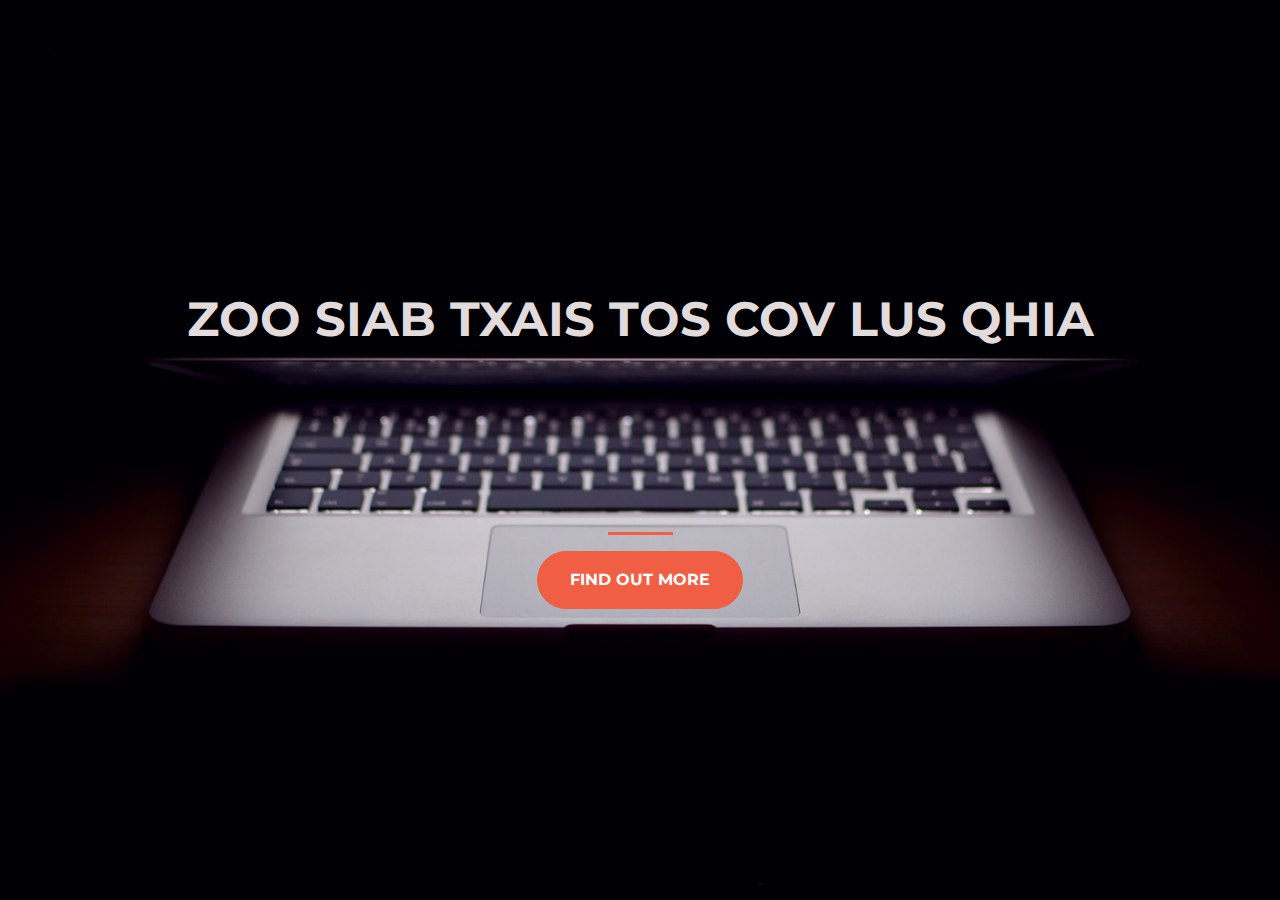
<file: send mail/index.html>
<!DOCTYPE html>
<html>
  <head>
    <title>Startup</title>

     <!-- Required meta tags -->
    <meta charset="utf-8">
    <meta name="viewport" content="width=device-width, initial-scale=1, shrink-to-fit=no">

    <!-- Google Fonts -->
    <link href="https://fonts.googleapis.com/css?family=Montserrat" rel="stylesheet">

    <!-- Bootstrap CSS from a CDN. This way you don't have to include the bootstrap file yourself -->
    <link rel="stylesheet" href="https://stackpath.bootstrapcdn.com/bootstrap/4.3.1/css/bootstrap.min.css" integrity="sha384-ggOyR0iXCbMQv3Xipma34MD+dH/1fQ784/j6cY/iJTQUOhcWr7x9JvoRxT2MZw1T" crossorigin="anonymous">
    
    <!-- Your own stylesheet -->
    <link rel="stylesheet" type="text/css" href="style.css">
    <style type="text/css">
    body,
      html {
        width: 100%;
        height: 100%;
        font-family: 'Montserrat', sans-serif;
        background: url(image/header.jpg) no-repeat center center fixed; 
        -webkit-background-size: cover;
        -moz-background-size: cover;
        -o-background-size: cover;
        background-size: cover;
      }
</style>
  </head>
  <body>
    
      <div class="container d-flex align-items-center h-100" >
         <div class="row">
            <header class="text-center col-12">
                 <h1 class="text-uppercase"><strong>zoo siab txais tos cov lus qhia</strong></h1>
            </header>
            <div class="buffer col-12"></div>
            <section class="text-center col-12">
                  <hr>
                <a href="https://mailchi.mp/f81bc69aad9f/girlsxiengkhuam"><button class="btn btn-primary btn-xl">Find out more</button></a>
             </section>
            </div>
      </div>

  </body>
</html>
</file>
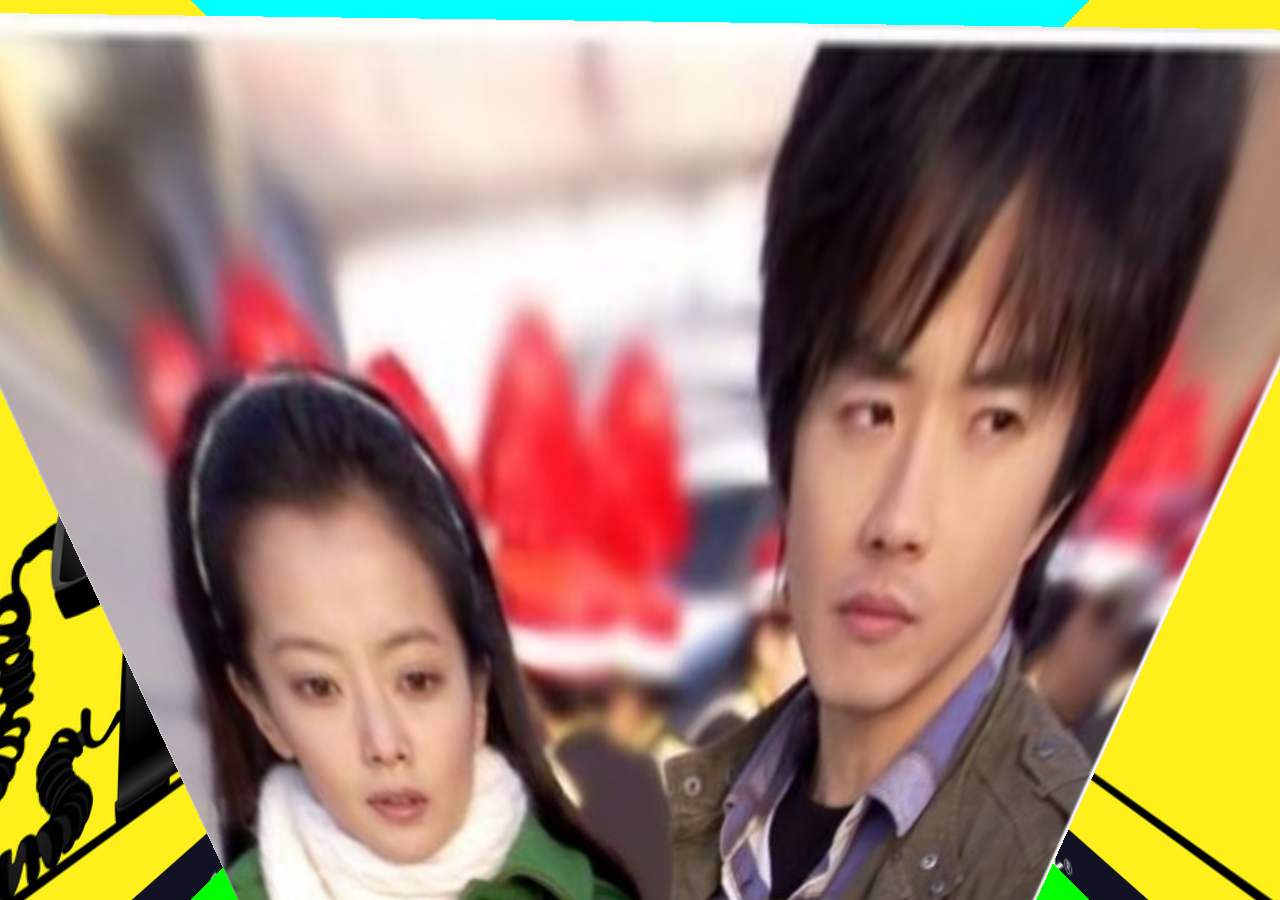
<file: SengkueVang_Threejs-3D-main/index.html>
<!DOCTYPE html>
<html lang="en">
<head>
    <meta charset="UTF-8">
    <meta http-equiv="X-UA-Compatible" content="IE=edge">
    <meta name="viewport" content="width=device-width, initial-scale=1.0">
    <title>Three js Homework by Huevang XIONGPOR</title>

    <style>
        body{margin: 0;};
        canvas {width:100%; height:100%;};
    </style>

</head>
<body>
    <script src="js/three.js"></script>
    <script src="js/OrbitControls.js"></script>

    <script>
        var scene = new THREE.Scene();
        var camera = new THREE.PerspectiveCamera(78, window.innerWidth / window.innerHeight, 0.1,100);
   
        var renderer = new THREE.WebGLRenderer();
        renderer.setSize(window.innerWidth,window.innerHeight);
        document.body.appendChild(renderer.domElement);
        
        window.addEventListener("resize", function(){

            var width = window.innerWidth;
            var height = window.innerHeight;
            renderer.setSize(width, height);
            camera.aspect = window.innerWidth / window.innerHeight;
            camera.updateProjection();
        });

        controls = new THREE.OrbitControls(camera, renderer.domElement);

        // Create the shape
        var geometry = new THREE.BoxGeometry(3,3,3);

        var cubeMaterials = [
            new THREE.MeshBasicMaterial({color:0x00ff00, side: THREE.DoubleSide}),//Right side
            new THREE.MeshPhongMaterial({map: new THREE.TextureLoader().load('image/2.jpg'), side: THREE.DoubleSide}),//left side
            new THREE.MeshLambertMaterial({map: new THREE.TextureLoader().load('image/3.jpg'), side: THREE.DoubleSide}),//Top side
            new THREE.MeshPhongMaterial({map: new THREE.TextureLoader().load('image/4.jpg'), side: THREE.DoubleSide}),//Bottom side
            new THREE.MeshLambertMaterial({map: new THREE.TextureLoader().load('image/5.jpg'), side: THREE.DoubleSide}),//front side
            new THREE.MeshBasicMaterial({map: new THREE.TextureLoader().load('image/6.jpg'), side: THREE.DoubleSide}),//back side
        ]
        //create a naterial, color or image texture
        var material = new THREE.MeshFaceMaterial(cubeMaterials);
        var cube = new THREE.Mesh(geometry,material);
        scene.add(cube);

        camera.position.z = 3;

      //floor
       var floorGeometry = new THREE.BoxGeometry(10,1,10);
        var floorMaterial = new THREE.MeshBasicMaterial({color:0x00ff00, side: THREE.DoubleSide});
        var floorCube = new THREE.Mesh(floorGeometry,floorMaterial);
        floorCube.position.y = -5;
        scene.add(floorCube);
        //Ceiling
        var ceilingGeometry = new THREE.BoxGeometry(10,1,10);
        var ceilingMaterial = new THREE.MeshBasicMaterial({color:0x00ffff, side: THREE.DoubleSide});
        var ceilingCube = new THREE.Mesh(ceilingGeometry,ceilingMaterial);
        ceilingCube.position.y = 5;
        scene.add(ceilingCube);
        //left Wall
        var leftWallGeometry = new THREE.BoxGeometry(1,10,10);
        var leftWallMaterial = new THREE.MeshBasicMaterial({map: new THREE.TextureLoader().load('image/1.jpg'),side: THREE.DoubleSide});
        var leftWallCube = new THREE.Mesh(leftWallGeometry,leftWallMaterial);
        leftWallCube.position.x = -5;
        scene.add(leftWallCube);
        //right Wall
        var rightWallGeometry = new THREE.BoxGeometry(1,10,10);
        var rightWallMaterial = new THREE.MeshBasicMaterial({map: new THREE.TextureLoader().load('image/1.jpg'),side: THREE.DoubleSide});
        var rightWallCube = new THREE.Mesh(rightWallGeometry,rightWallMaterial);
        rightWallCube.position.x = 5;
        scene.add(rightWallCube);

        var ambientLight = new THREE.AmbientLight(0xffffff,1.0);
        scene.add(ambientLight);

        var light1 = new THREE.PointLight(0xff0040,4,50);
        scene.add(light1);

        var light2 = new THREE.PointLight(0x0040ff,2,50);
        scene.add(light2);

        var light3 = new THREE.PointLight(0x80ff80,2,50);
        scene.add(light3);

        //Game logic
        var update = function()
        {
            cube.rotation.x += 0.01;
            cube.rotation.y += 0.001;

            var time = Date.now()* 0.0005;
            light1.position.x = Math.sin(time * 0.7) * 30;
            light1.position.y = Math.sin(time * 0.5) * 40;
            light1.position.z = Math.sin(time * 0.3) * 30;

            light2.position.x = Math.sin(time * 0.3) * 30;
            light2.position.y = Math.sin(time * 0.5) * 40;
            light2.position.z = Math.sin(time * 0.7) * 30;

            light3.position.x = Math.sin(time * 0.7) * 30;
            light3.position.y = Math.sin(time * 0.3) * 40;
            light3.position.z = Math.sin(time * 0.5) * 30;
        };

        // Draw the scene
        var render = function()
        {
            renderer.render(scene,camera);
        };
        

        //run the game loop (update, render, repeat)
        var GameLoop = function()
        {
            requestAnimationFrame(GameLoop);
            update();
            render();
        }

        GameLoop();
   </script>

</body>
</html>
</file>
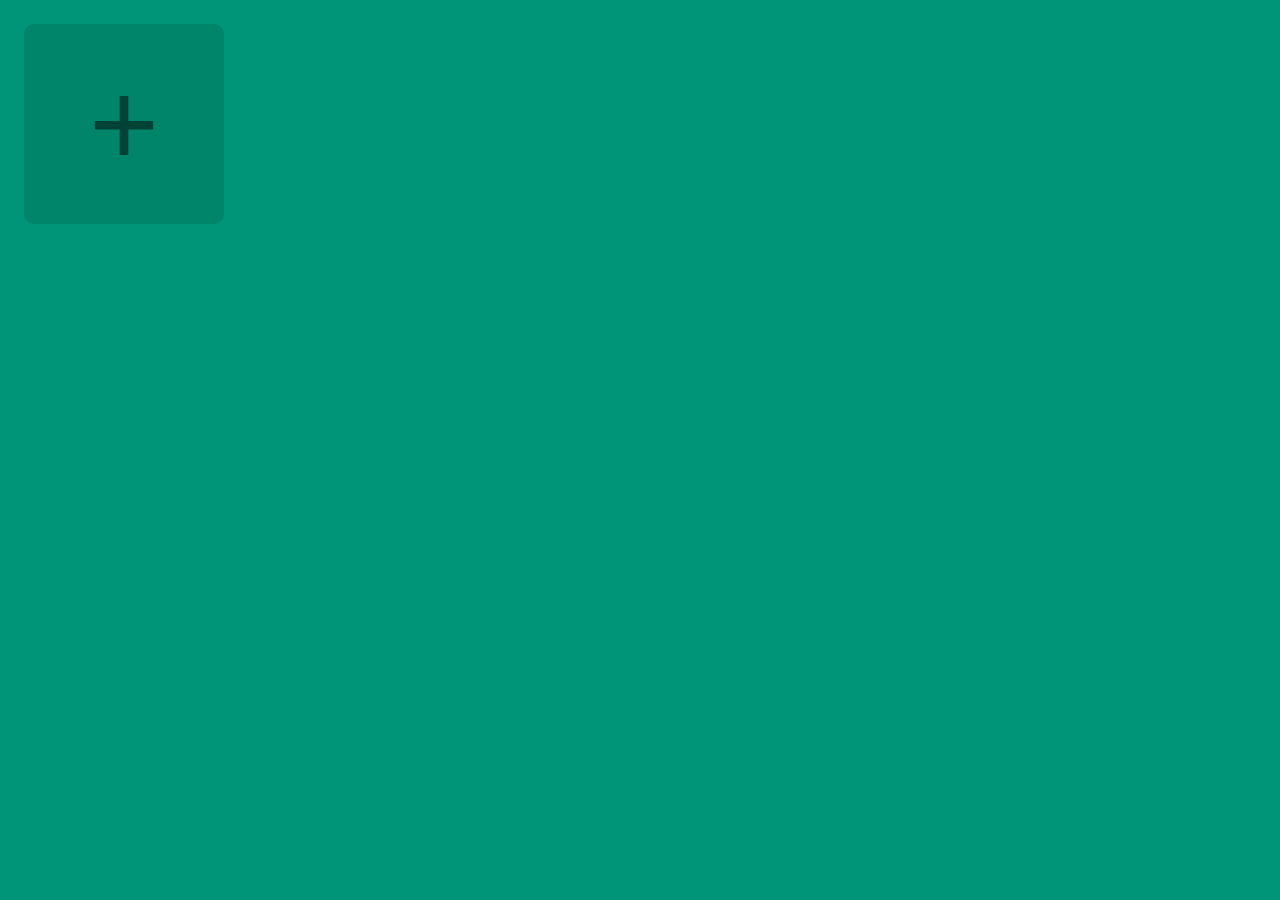
<file: web-get-my-notes/index.html>
<!DOCTYPE html>
<html lang="en">
<head>
    <meta charset="UTF-8">
    <meta http-equiv="X-UA-Compatible" content="IE=edge">
    <meta name="viewport" content="width=device-width, initial-scale=1.0">
    <title>Document</title>
    <link rel="stylesheet" href="style.css">
    <script src="script.js" defer></script>
</head>
<body>
    <div id="app">
        <button class="add-note" type="button">+</button>
      </div>
    
</body>
</html>
</file>
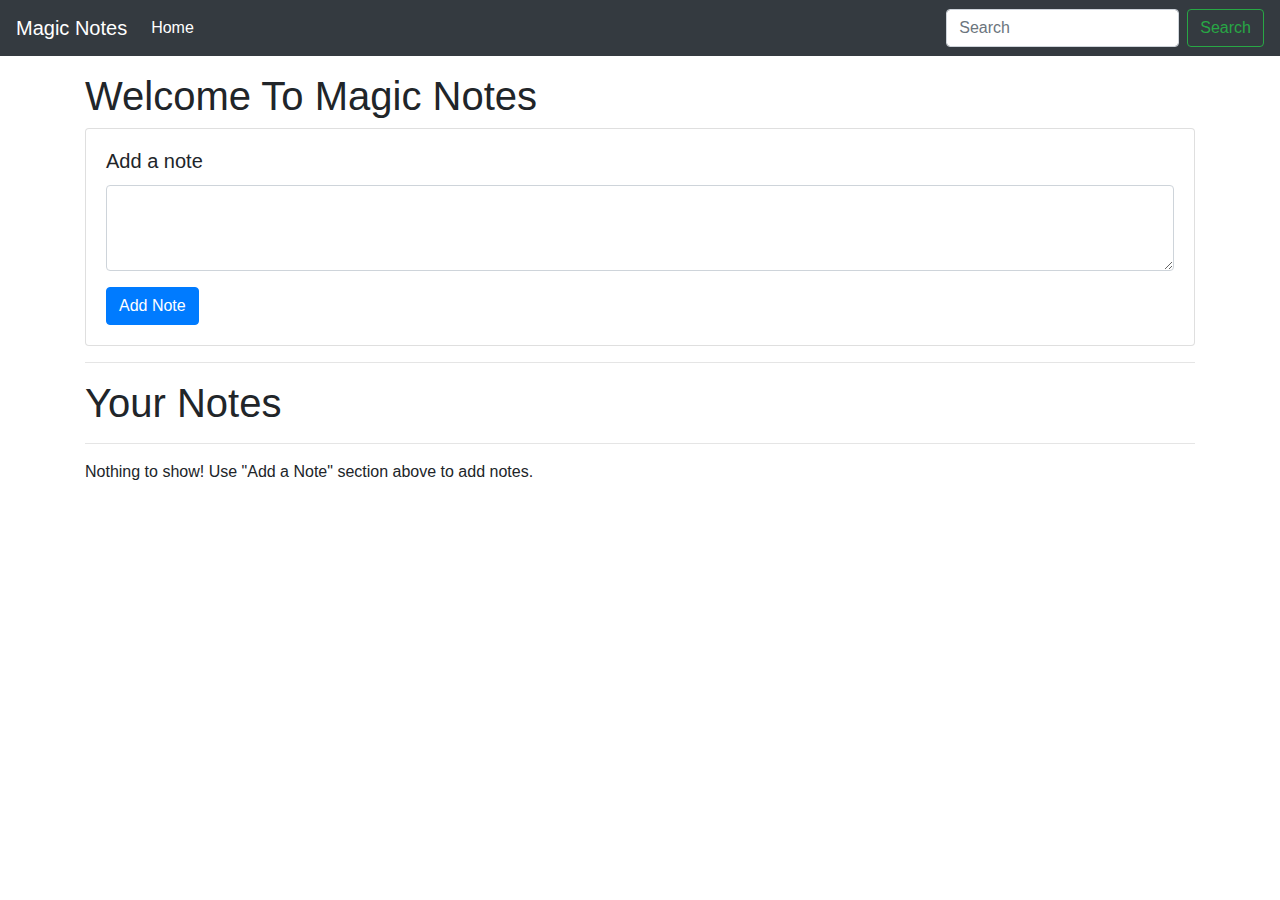
<file: web-get-my-notes1/index.html>
<!DOCTYPE html>
<html lang="en">

<head>
    <meta charset="UTF-8">
    <meta name="viewport" content="width=device-width, initial-scale=1.0">
    <meta http-equiv="X-UA-Compatible" content="ie=edge">
    <title>Notes App</title>
    <link rel="stylesheet" href="https://stackpath.bootstrapcdn.com/bootstrap/4.3.1/css/bootstrap.min.css"
        integrity="sha384-ggOyR0iXCbMQv3Xipma34MD+dH/1fQ784/j6cY/iJTQUOhcWr7x9JvoRxT2MZw1T" crossorigin="anonymous">
</head>

<body>

    <nav class="navbar navbar-expand-lg navbar-dark bg-dark">
        <a class="navbar-brand" href="#">Magic Notes</a>
        <button class="navbar-toggler" type="button" data-toggle="collapse" data-target="#navbarSupportedContent"
            aria-controls="navbarSupportedContent" aria-expanded="false" aria-label="Toggle navigation">
            <span class="navbar-toggler-icon"></span>
        </button>

        <div class="collapse navbar-collapse" id="navbarSupportedContent">
            <ul class="navbar-nav mr-auto">
                <li class="nav-item active">
                    <a class="nav-link" href="#">Home <span class="sr-only">(current)</span></a>
                </li>

            </ul>
            <form class="form-inline my-2 my-lg-0">
                <input class="form-control mr-sm-2" id="searchTxt" type="search" placeholder="Search" aria-label="Search">
                <button class="btn btn-outline-success my-2 my-sm-0" type="submit">Search</button>
            </form>
        </div>
    </nav>


    <div class="container my-3">
        <h1>Welcome To Magic Notes</h1>
        <div class="card">
            <div class="card-body">
                <h5 class="card-title">Add a note</h5>
                <div class="form-group">
                    <textarea class="form-control" id="addTxt" rows="3"></textarea>
                </div>
                <button class="btn btn-primary" id="addBtn">Add Note</button>
            </div>
        </div>
        <hr>
        <h1>Your Notes</h1>
        <hr>
        <div id="notes" class="row container-fluid"> </div>
    </div>

    <script src="https://code.jquery.com/jquery-3.3.1.slim.min.js"
        integrity="sha384-q8i/X+965DzO0rT7abK41JStQIAqVgRVzpbzo5smXKp4YfRvH+8abtTE1Pi6jizo"
        crossorigin="anonymous"></script>
    <script src="https://cdnjs.cloudflare.com/ajax/libs/popper.js/1.14.7/umd/popper.min.js"
        integrity="sha384-UO2eT0CpHqdSJQ6hJty5KVphtPhzWj9WO1clHTMGa3JDZwrnQq4sF86dIHNDz0W1"
        crossorigin="anonymous"></script>
    <script src="https://stackpath.bootstrapcdn.com/bootstrap/4.3.1/js/bootstrap.min.js"
        integrity="sha384-JjSmVgyd0p3pXB1rRibZUAYoIIy6OrQ6VrjIEaFf/nJGzIxFDsf4x0xIM+B07jRM"
        crossorigin="anonymous"></script>
    <script src="app.js"></script>
</body>

</html>
</file>
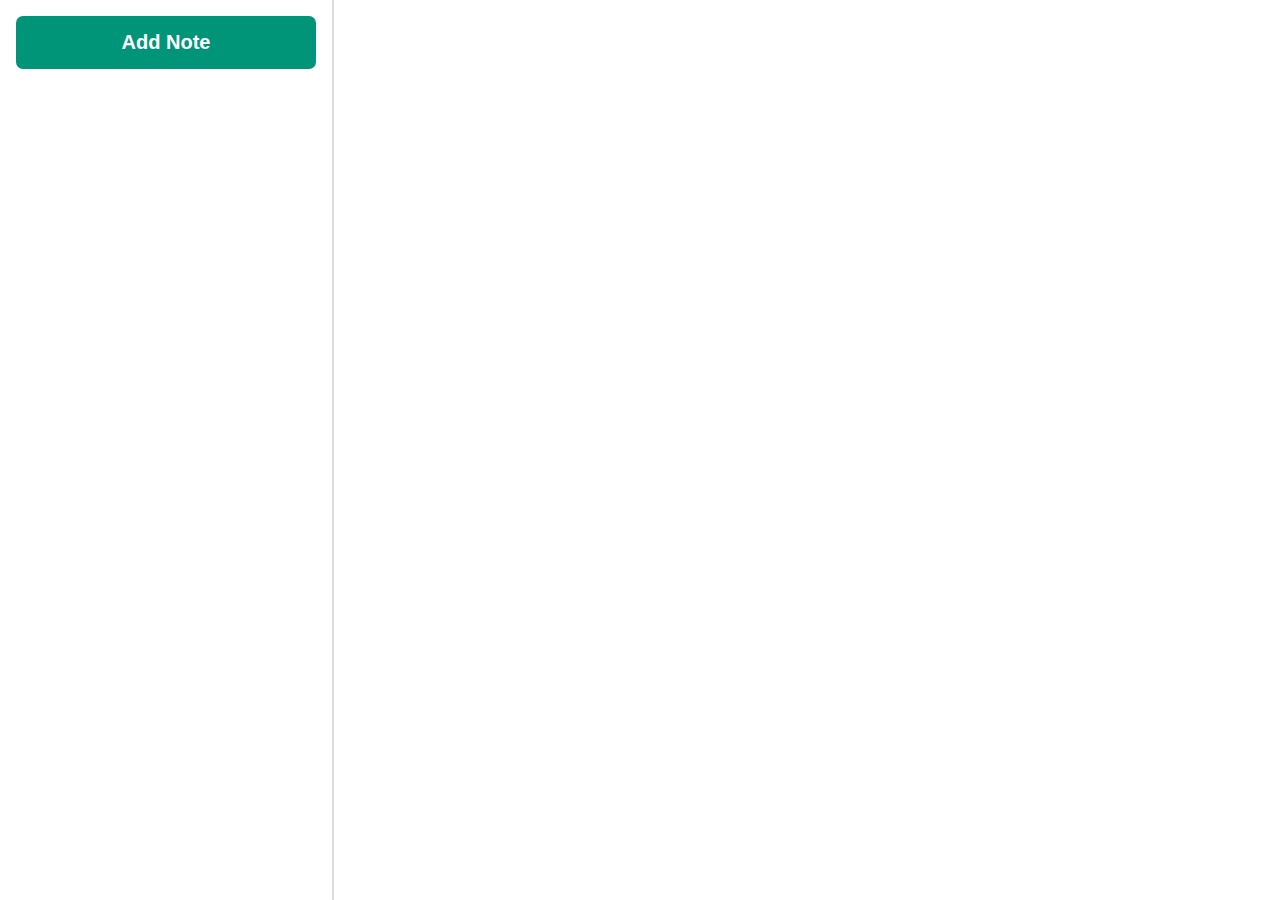
<file: web-get-my-notes2/index.html>
<!DOCTYPE html>
<html lang="en">
<head>
    <meta charset="UTF-8">
    <meta http-equiv="X-UA-Compatible" content="IE=edge">
    <meta name="viewport" content="width=device-width, initial-scale=1.0">
    <title>Notes App</title>
    <link rel="stylesheet" href="./css/main.css">
</head>
<body>
    <div class="notes" id="app">
        <!-- <div class="notes__sidebar">
            <button class="notes__add" type="button">Add Note</button>
            <div class="notes__list">
                <div class="notes__list-item notes__list-item--selected">
                    <div class="notes__small-title">Lecture Notes</div>
                    <div class="notes__small-body">I learnt nothing today.</div>
                    <div class="notes__small-updated">Thursday 3:30pm</div>
                </div>
            </div>
        </div>
        <div class="notes__preview">
            <input class="notes__title" type="text" placeholder="Enter a title...">
            <textarea class="notes__body">I am the notes body...</textarea>
        </div> -->
    </div>
    <script src="./js/main.js" type="module"></script>
</body>
</html>
</file>
<file: 01-Ecommerce-FrontEnd-Bootstrap-main/style.css>
*
{
    margin: 0;
    padding: 0; 
}
body
{
    font-family: sans-serif;
}
.top-nav-bar
{
   height: 57px;
    top: 0;
    position: sticky;
    background: #fff;
    margin-bottom: 20px;
    border-bottom: 3px solid orange;
    z-index: 2;
}
.logo
{
    height: 40px;
    margin: 5px 10px;
}
.form-control
{
    margin-top: 9px;
    margin-left: 30px;
    border: 1px solid orange !important;
    border-top-left-radius: 20px !important;
    border-bottom-left-radius: 20px !important;
    border-top-right-radius: 0 !important;
    border-bottom-right-radius: 0 !important;
    box-shadow: none !important;
    
}
.input-group-text
{
    background: orange !important;
    border: 1px solid orange !important;
    margin: 8.5px 10px 3px 0 !important;
    border-top-left-radius: 0px !important;
    border-bottom-left-radius: 0px !important;
    border-top-right-radius: 20px !important;
    border-bottom-right-radius: 20px !important;
    cursor: pointer;
}
.search-box
{
    display: inline-flex;
    width: 60%;
}
.fa-search
{
    color: #fff;
}
.menu-bar
{
    width: 40%;
    height: 57px;
    float: right;
}
.menu-bar ul
{
    display: inline-flex;
    float: right;
}
.menu-bar ul li
{
    border-left: 1px solid #fff;
    list-style-type: none;
    padding: 15px 35px;
    text-align: center;
    background-color: orange;
    cursor: pointer;
}
.menu-bar ul li a
{
    font-size: 16px;
    font-weight: bold;
    color: #fff;
    text-decoration: none;
}
.fa-shopping-basket
{
    margin-right: 5px;
}
@media only screen and (max-width: 980px)
{
    .top-nav-bar
    {
        height: 118px;
        border-bottom: 0;
    }
    .search-box
    {
        width: 100%;
    }
    .menu-bar
    {
        width: 100%;
    }
    .menu-bar ul
    {
        margin: 10px 0;
        width: 100%;
    }
    .menu-bar ul li
    {
        height: 57px;
        width: 100%;
    } 
}




/*----------------Side-menu--------------*/
.side-menu
{
    height: 79%;
    width: 15%;
    font-size: 14px;
    float: left;
    z-index: 2;
    background-color: #ddd;
}
.side-menu ul
{
    margin-left: 10px;
}
.side-menu ul li
{
    list-style-type: none;
    font-weight: bold;
    margin-top: 10px;
    cursor: pointer;
}
.side-menu ul li:hover
{
    color: orange;
}
.side-menu ul li ul
{
    display: none;
    z-index: 10;
    top: 77px;
}
.side-menu ul li:hover ul
{
    display: block;
    height: 400px;
    margin-left: 14%;
    padding: 0 100px 10px 10px;
    position: fixed;
    background: #ececec;
    box-shadow: 1px 1px 4px 1px rgba(0,0,0,0.5);
}
.fa-angle-right
{
    margin-top: 4px;
    margin-right: 8px;
    float: right;
}
#menu-btn, #close-btn
{
    font-size: 30px;
    margin: 10px;
    color: orange;
    display: none;
}

@media only screen and (max-width: 980px)
{
    .side-menu
    {
        width: 34%;
        z-index: 20;
        top: 133px;
        position: fixed;
        font-size: 12px;  
        display: none;
        background: #f1f3f4;
    }
    .side-menu ul li ul
    {
        top: 133px;
    }
    .side-menu ul li:hover ul
    {
        margin-left: 31%;
    }
    #menu-btn
    {
        display: block;
    }
}
/*-----------------slider CSS-------------------*/

.slider
{
    width: 85%;
    margin-left: 15%;
    padding: 0 10px;
}
.carousel
{
    box-shadow: 1px 1px 4px 1px rgba(0,0,0,0.5);
}
.carousel-indicators
{
    z-index: 1 !important;
}
@media only screen and (max-width: 980px)
{
    .slider
    {
        width: 100%;
        margin-left: 0;
    }
}

/*------------featured-categories CSS------------*/

.featured-categories
{
    margin: 50px 0;
}
.featured-categories img
{
    width: 100%;
    padding: 20px 0;
    transition: 1s;
    cursor: pointer;
}
.featured-categories img:hover
{
    transform: scale(1.1);
}

/*---------------On Sale product CSS----------------*/

.title-box
{
    background: orange;
    color: #fff;
    width: 180px;
    padding: 4px 10px;
    height: 40px;
    margin-bottom: 30px;
    display: flex;
}
.title-box h2
{
    font-size: 24px;
}
.title-box::after
{
    content: '';
    border-top: 40px solid orange;
    border-right: 50px solid transparent;
    position: absolute;
    display: flex;
    margin-top: -4px;
    margin-left: 170px;
}

/*-------------product-top CSS----------------*/
.product-top img
{
    width: 100%;
}
.overlay-right
{
    display: block;
    opacity: 0;
    position: absolute;
    top: 10%;
    margin-left: 0;
    width: 70px;
}
.overlay-right .fa
{
    cursor: pointer;
    background-color: #fff;
    color: #000;
    height: 35px;
    width: 35px;
    font-size: 20px;
    padding: 7px;
    margin-top: 5%;
    margin-bottom: 5%;
}
.overlay-right .btn-secondary
{
    background: none !important;
    border: none !important;
    box-shadow: none !important;
}
.product-top:hover .overlay-right
{
    opacity: 1;
    margin-left: 5%;
    transition: 0.5s;
}

/*--------------Product-bottom-CSS---------------*/

.product-bottom .fa
{
    color: orange;
    font-size: 10px;
}
.product-bottom h3
{
    font-size: 20px;
    font-weight: bold;
}
.product-bottom h5
{
    font-size: 15px;
    padding-bottom: 10px;
}
.new-products
{
    margin: 50px 0;
}
/*----------website-features-------------*/
.website-features
{
   margin: 60px 0;
}

.website-features img
{
    width: 20%;
}
.feature-text
{
    margin-top: 10px;
    float: right;
    width: 80%;
    padding-left: 20px;
}
.feature-box
{
    padding-top: 20px;
}

/*--------------footer---------------*/
.footer
{
    margin-top: 50px;
    background: #000;
    color: #fff;
}
.footer h1
{
    font-size: 15px;
    margin: 25px 0;
}
.footer p
{
    font-size: 12px;
}
.copyright
{
    margin-bottom: -80px;
    text-align: center;
    font-size: 15px;
    padding-bottom: 20px;
}
.fa-heart-o
{
    color: red;
    font-size: 15px;
}
.footer hr
{
    margin-top: 10px;
    background-color: #ccc;
}
.footer-image img
{
    width: 150px;
}
.footer .row .fa
{
    padding-right: 20px;
    font-size: 15px;
}


/*----------------single-product---------------*/
.single-product
{
    margin-top: 70px;
}
.new-arrival
{
    background: green;
    width: 50px;
    color: #fff;
    font-size: 12px;
    font-weight: bold;
    margin-top: 20px;
}
.col-md-7 h2
{
    color: #555;
}
.single-product .fa
{
    color: orange;
}
.single-product .price
{
    color: orange;
    font-size: 26px;
    font-weight: bold;
    padding-top: 20px;
}
.single-product input
{
    border: 1px solid #ccc;
    font-weight: bold;
    height: 33px;
    text-align: center;
    width: 30px;
}

.single-product .btn-primary
{
    background: orange !important;
    color: #fff;
    font-size: 15px;
    margin-left: 20px;
    border: none;
    box-shadow: none !important;
}
/*--------------product-description---------------*/
.product-description h6
{
    margin-top: 50px;
    color: orange;
}
.product-description p
{
    margin-top: 30px;
}
.product-description hr
{
    margin-bottom: 50px;
}
</file>
<file: grid-1-main/style.css>
.container{
    display: grid;
    grid-gap: 15px;
    grid-template-columns: repeat(auto-fill, minmax(200px, 1fr));
   


}

.last{
    grid-column-start: 1;
    grid-column-end: 3;
}

.zone {
    cursor:pointer;
    /*display:inline-block;*/
    text-align: center;
    font-size:10em; 
    border-radius:4px;
    border:1px solid #bbb;
    transition: all 0.3s linear;
}

.zone:hover {
    -webkit-box-shadow:rgba(0,0,0,0.8) 0px 5px 15px, inset rgba(0,0,0,0.15) 0px -10px 20px;
    -moz-box-shadow:rgba(0,0,0,0.8) 0px 5px 15px, inset rgba(0,0,0,0.15) 0px -10px 20px;
    -o-box-shadow:rgba(0,0,0,0.8) 0px 5px 15px, inset rgba(0,0,0,0.15) 0px -10px 20px;
    box-shadow:rgba(0,0,0,0.8) 0px 5px 15px, inset rgba(0,0,0,0.15) 0px -10px 20px;
}


/*https://paulund.co.uk/how-to-create-shiny-css-buttons*/
/***********************************************************************
 *  Green Background
 **********************************************************************/
.green{
    background: #cdeb8e; /* Old browsers */
    background: -moz-linear-gradient(top, #cdeb8e 0%, #a5c956 100%); /* FF3.6+ */
    background: -webkit-gradient(linear, left top, left bottom, color-stop(0%,#cdeb8e), color-stop(100%,#a5c956)); /* Chrome,Safari4+ */
    background: -webkit-linear-gradient(top, #cdeb8e 0%,#a5c956 100%); /* Chrome10+,Safari5.1+ */
    background: -o-linear-gradient(top, #cdeb8e 0%,#a5c956 100%); /* Opera 11.10+ */
    background: -ms-linear-gradient(top, #cdeb8e 0%,#a5c956 100%); /* IE10+ */
    background: linear-gradient(top, #cdeb8e 0%,#a5c956 100%); /* W3C */
    filter: progid:DXImageTransform.Microsoft.gradient( startColorstr='#cdeb8e', endColorstr='#a5c956',GradientType=0 ); /* IE6-9 */
}

/***********************************************************************
 *  Red Background
 **********************************************************************/
.red{
    background: #ff3019; /* Old browsers */
    background: -moz-linear-gradient(top, #ff3019 0%, #cf0404 100%); /* FF3.6+ */
    background: -webkit-gradient(linear, left top, left bottom, color-stop(0%,#ff3019), color-stop(100%,#cf0404)); /* Chrome,Safari4+ */
    background: -webkit-linear-gradient(top, #ff3019 0%,#cf0404 100%); /* Chrome10+,Safari5.1+ */
    background: -o-linear-gradient(top, #ff3019 0%,#cf0404 100%); /* Opera 11.10+ */
    background: -ms-linear-gradient(top, #ff3019 0%,#cf0404 100%); /* IE10+ */
    background: linear-gradient(top, #ff3019 0%,#cf0404 100%); /* W3C */
    filter: progid:DXImageTransform.Microsoft.gradient( startColorstr='#ff3019', endColorstr='#cf0404',GradientType=0 ); /* IE6-9 */
}

/***********************************************************************
 *  Yellow Background
 **********************************************************************/
.yellow{
    background: #ffd65e; /* Old browsers */
    background: -moz-linear-gradient(top, #ffd65e 0%, #febf04 100%); /* FF3.6+ */
    background: -webkit-gradient(linear, left top, left bottom, color-stop(0%,#ffd65e), color-stop(100%,#febf04)); /* Chrome,Safari4+ */
    background: -webkit-linear-gradient(top, #ffd65e 0%,#febf04 100%); /* Chrome10+,Safari5.1+ */
    background: -o-linear-gradient(top, #ffd65e 0%,#febf04 100%); /* Opera 11.10+ */
    background: -ms-linear-gradient(top, #ffd65e 0%,#febf04 100%); /* IE10+ */
    background: linear-gradient(top, #ffd65e 0%,#febf04 100%); /* W3C */
    filter: progid:DXImageTransform.Microsoft.gradient( startColorstr='#ffd65e', endColorstr='#febf04',GradientType=0 ); /* IE6-9 */
}

/***********************************************************************
 *  Grey Background
 **********************************************************************/
.grey{
    background: rgb(238,238,238); /* Old browsers */
    background: -moz-linear-gradient(left, rgba(238,238,238,1) 0%, rgba(204,204,204,1) 100%); /* FF3.6+ */
    background: -webkit-gradient(linear, left top, right top, color-stop(0%,rgba(238,238,238,1)), color-stop(100%,rgba(204,204,204,1))); /* Chrome,Safari4+ */
    background: -webkit-linear-gradient(left, rgba(238,238,238,1) 0%,rgba(204,204,204,1) 100%); /* Chrome10+,Safari5.1+ */
    background: -o-linear-gradient(left, rgba(238,238,238,1) 0%,rgba(204,204,204,1) 100%); /* Opera 11.10+ */
    background: -ms-linear-gradient(left, rgba(238,238,238,1) 0%,rgba(204,204,204,1) 100%); /* IE10+ */
    background: linear-gradient(left, rgba(238,238,238,1) 0%,rgba(204,204,204,1) 100%); /* W3C */
    filter: progid:DXImageTransform.Microsoft.gradient( startColorstr='#eeeeee', endColorstr='#cccccc',GradientType=1 ); /* IE6-9 */
}

/***********************************************************************
 *  Black Background
 **********************************************************************/
.black{
    background: #7d7e7d; /* Old browsers */
    background: -moz-linear-gradient(top, #7d7e7d 0%, #0e0e0e 100%); /* FF3.6+ */
    background: -webkit-gradient(linear, left top, left bottom, color-stop(0%,#7d7e7d), color-stop(100%,#0e0e0e)); /* Chrome,Safari4+ */
    background: -webkit-linear-gradient(top, #7d7e7d 0%,#0e0e0e 100%); /* Chrome10+,Safari5.1+ */
    background: -o-linear-gradient(top, #7d7e7d 0%,#0e0e0e 100%); /* Opera 11.10+ */
    background: -ms-linear-gradient(top, #7d7e7d 0%,#0e0e0e 100%); /* IE10+ */
    background: linear-gradient(top, #7d7e7d 0%,#0e0e0e 100%); /* W3C */
    filter: progid:DXImageTransform.Microsoft.gradient( startColorstr='#7d7e7d', endColorstr='#0e0e0e',GradientType=0 ); /* IE6-9 */
}

/***********************************************************************
 *  Brown Background
 **********************************************************************/
.brown{
    background: #f6e6b4; /* Old browsers */
    background: -moz-linear-gradient(top, #f6e6b4 0%, #ed9017 100%); /* FF3.6+ */
    background: -webkit-gradient(linear, left top, left bottom, color-stop(0%,#f6e6b4), color-stop(100%,#ed9017)); /* Chrome,Safari4+ */
    background: -webkit-linear-gradient(top, #f6e6b4 0%,#ed9017 100%); /* Chrome10+,Safari5.1+ */
    background: -o-linear-gradient(top, #f6e6b4 0%,#ed9017 100%); /* Opera 11.10+ */
    background: -ms-linear-gradient(top, #f6e6b4 0%,#ed9017 100%); /* IE10+ */
    background: linear-gradient(top, #f6e6b4 0%,#ed9017 100%); /* W3C */
    filter: progid:DXImageTransform.Microsoft.gradient( startColorstr='#f6e6b4', endColorstr='#ed9017',GradientType=0 ); /* IE6-9 */
}

/***********************************************************************
 *  Blue Background
 **********************************************************************/
.blue{
    background: #7abcff; /* Old browsers */
    background: -moz-linear-gradient(top, #7abcff 0%, #60abf8 44%, #4096ee 100%); /* FF3.6+ */
    background: -webkit-gradient(linear, left top, left bottom, color-stop(0%,#7abcff), color-stop(44%,#60abf8), color-stop(100%,#4096ee)); /* Chrome,Safari4+ */
    background: -webkit-linear-gradient(top, #7abcff 0%,#60abf8 44%,#4096ee 100%); /* Chrome10+,Safari5.1+ */
    background: -o-linear-gradient(top, #7abcff 0%,#60abf8 44%,#4096ee 100%); /* Opera 11.10+ */
    background: -ms-linear-gradient(top, #7abcff 0%,#60abf8 44%,#4096ee 100%); /* IE10+ */
    background: linear-gradient(top, #7abcff 0%,#60abf8 44%,#4096ee 100%); /* W3C */
    filter: progid:DXImageTransform.Microsoft.gradient( startColorstr='#7abcff', endColorstr='#4096ee',GradientType=0 ); /* IE6-9 */
}

/***********************************************************************
 *  Dark Red Background
 **********************************************************************/
.darkred{
    background: rgb(169,3,41); /* Old browsers */
    background: -moz-linear-gradient(left, rgba(169,3,41,1) 0%, rgba(143,2,34,1) 44%, rgba(109,0,25,1) 100%); /* FF3.6+ */
    background: -webkit-gradient(linear, left top, right top, color-stop(0%,rgba(169,3,41,1)), color-stop(44%,rgba(143,2,34,1)), color-stop(100%,rgba(109,0,25,1))); /* Chrome,Safari4+ */
    background: -webkit-linear-gradient(left, rgba(169,3,41,1) 0%,rgba(143,2,34,1) 44%,rgba(109,0,25,1) 100%); /* Chrome10+,Safari5.1+ */
    background: -o-linear-gradient(left, rgba(169,3,41,1) 0%,rgba(143,2,34,1) 44%,rgba(109,0,25,1) 100%); /* Opera 11.10+ */
    background: -ms-linear-gradient(left, rgba(169,3,41,1) 0%,rgba(143,2,34,1) 44%,rgba(109,0,25,1) 100%); /* IE10+ */
    background: linear-gradient(left, rgba(169,3,41,1) 0%,rgba(143,2,34,1) 44%,rgba(109,0,25,1) 100%); /* W3C */
    filter: progid:DXImageTransform.Microsoft.gradient( startColorstr='#a90329', endColorstr='#6d0019',GradientType=1 ); /* IE6-9 */
}

/***********************************************************************
 *  Purple Background
 **********************************************************************/
.purple{
    background: rgb(203,96,179); /* Old browsers */
    background: -moz-linear-gradient(left, rgba(203,96,179,1) 0%, rgba(173,18,131,1) 50%, rgba(222,71,172,1) 100%); /* FF3.6+ */
    background: -webkit-gradient(linear, left top, right top, color-stop(0%,rgba(203,96,179,1)), color-stop(50%,rgba(173,18,131,1)), color-stop(100%,rgba(222,71,172,1))); /* Chrome,Safari4+ */
    background: -webkit-linear-gradient(left, rgba(203,96,179,1) 0%,rgba(173,18,131,1) 50%,rgba(222,71,172,1) 100%); /* Chrome10+,Safari5.1+ */
    background: -o-linear-gradient(left, rgba(203,96,179,1) 0%,rgba(173,18,131,1) 50%,rgba(222,71,172,1) 100%); /* Opera 11.10+ */
    background: -ms-linear-gradient(left, rgba(203,96,179,1) 0%,rgba(173,18,131,1) 50%,rgba(222,71,172,1) 100%); /* IE10+ */
    background: linear-gradient(left, rgba(203,96,179,1) 0%,rgba(173,18,131,1) 50%,rgba(222,71,172,1) 100%); /* W3C */
    filter: progid:DXImageTransform.Microsoft.gradient( startColorstr='#cb60b3', endColorstr='#de47ac',GradientType=1 ); /* IE6-9 */
}
</file>
<file: javascript-input-color-background-main/style.css>
body {
	font: 'Raleway', sans-serif;
    color: rgba(0,0,0,.5);
    text-align: center;
    text-transform: uppercase;
    letter-spacing: .5em;
    top: 15%;
	background: linear-gradient(to right, red , yellow); /* Standard syntax */
}

h1 {
    font: 600 3.5em 'Raleway', sans-serif;
    color: rgba(0,0,0,.5);
    text-align: center;
    text-transform: uppercase;
    letter-spacing: .01em;
    width: 100%;
}

h3 {
	font: 900 1em 'Raleway', sans-serif;
    color: rgba(0,0,0,.5);
    text-align: center;
    text-transform: none;
    letter-spacing: 0.01em;

}
</file>
<file: Javascript-Input-List-main/style.css>
.coolTitle {
  text-align: center;
  font-family: 'Oswald', Helvetica, sans-serif;
  font-size: 40px;
  transform: skewY(-10deg);
  letter-spacing: 4px;
  word-spacing: -8px;
  color: tomato;
  text-shadow: 
    -1px -1px 0 firebrick,
    -2px -2px 0 firebrick,
    -3px -3px 0 firebrick,
    -4px -4px 0 firebrick,
    -5px -5px 0 firebrick,
    -6px -6px 0 firebrick,
    -7px -7px 0 firebrick,
    -8px -8px 0 firebrick,
    -30px 20px 40px dimgrey;
}

.done {
  text-decoration: line-through;
}
</file>
<file: layout-flexbox-grid-main/style.css>
body {
    margin: auto 0;
}

.zone {
   /* padding:30px 50px;
    margin:40px 60px;*/
    cursor:pointer;
  /*  display:inline-block;*/
    color:#FFF;
    font-size:2em;
    border-radius:4px;
    border:1px solid #bbb;
    transition: all 0.3s linear;
}

.zone:hover {
    -webkit-box-shadow:rgba(0,0,0,0.8) 0px 5px 15px, inset rgba(0,0,0,0.15) 0px -10px 20px;
    -moz-box-shadow:rgba(0,0,0,0.8) 0px 5px 15px, inset rgba(0,0,0,0.15) 0px -10px 20px;
    -o-box-shadow:rgba(0,0,0,0.8) 0px 5px 15px, inset rgba(0,0,0,0.15) 0px -10px 20px;
    box-shadow:rgba(0,0,0,0.8) 0px 5px 15px, inset rgba(0,0,0,0.15) 0px -10px 20px;
}

/*.box:hover {
    -webkit-transform:scale(1.01);
    -moz-transform:scale(1.01);
    -o-transform:scale(1.01);
    transform:scale(1.01);
}
*/
/*.box:hover {
    -webkit-transf:rotate(7deg);
    -moz-transf:rotate(7deg);
    -o-transf:rotate(7deg);
    transf:rotate(7deg);
}*/

/*NAV*/
.sticky{
    position: fixed;
    top: 0;
    width: 100%;
    border-bottom: 5px solid black;

}

.main-bar {
    display: flex;
    font-size: 0.8em;
    list-style: none;
    margin: 0px;

}

@media only screen and (max-width: 600px){
    .main-bar{
        font-size: 0.6em;
        padding: 0px;
    }
    .contack{
        font-size: 0.6em;
        padding: 0px;
    }

}

@media only screen and (max-width: 400px){
    .main-bar{
        font-size: 0.6em;
        padding: 0px;
        display: block;
    }
    .contact {
        font-size: 0.6em;
        padding: 0px;
        display: block;
    }
}




li{
    padding: 12px;
    

}

.push {
    margin-left: auto;
}

.main-bar a {
    text-decoration: none;
    color: blue;
}

.main-bar a:hover{
    color: red;

}

/*COVER*/

.contain {
    display: flex;
    align-items: center;
    justify-content: center;
    height: 50vh;
}

.contain >.duab {
    width: 25rem;
    height: auto;
    margin-top: 60px;
}

/*GRID*/

.grid-wrapper{
    display: grid;
    grid-gap: 10px;
    grid-template-columns: repeat(auto-fill, minmax(300px, 1fr));

}

.box > img {
    width: 100%;
}

.box {
    border: 0px;

}


/*FOOER*/

footer{
   
}

.contact {
    display: flex;
    list-style: none;
    margin: 0px;
    font-size: 15px;
    justify-content: center;


}

.contact > li > a {
    text-decoration: none;
    color: #f4f4f4;
    
}

.contact > li > a:hover {
    text-decoration: none;
    color: black;
    
}


@media only screen and (max-width: 600px){
    
    .contact > li{ 
        font-size: 10px;
        padding: 0px;
        margin: 0px;
    }

}




/***********************************************************************
 *  Grey Background
 **********************************************************************/
.grey{
    background: rgb(238,238,238); /* Old browsers */
    background: -moz-linear-gradient(left, rgba(238,238,238,1) 0%, rgba(204,204,204,1) 100%); /* FF3.6+ */
    background: -webkit-gradient(linear, left top, right top, color-stop(0%,rgba(238,238,238,1)), color-stop(100%,rgba(204,204,204,1))); /* Chrome,Safari4+ */
    background: -webkit-linear-gradient(left, rgba(238,238,238,1) 0%,rgba(204,204,204,1) 100%); /* Chrome10+,Safari5.1+ */
    background: -o-linear-gradient(left, rgba(238,238,238,1) 0%,rgba(204,204,204,1) 100%); /* Opera 11.10+ */
    background: -ms-linear-gradient(left, rgba(238,238,238,1) 0%,rgba(204,204,204,1) 100%); /* IE10+ */
    background: linear-gradient(left, rgba(238,238,238,1) 0%,rgba(204,204,204,1) 100%); /* W3C */
    filter: progid:DXImageTransform.Microsoft.gradient( startColorstr='#eeeeee', endColorstr='#cccccc',GradientType=1 ); /* IE6-9 */
}
/***********************************************************************
 *  Red Background
 **********************************************************************/
.red{
    background: #C655BE; /* Old browsers */
    background: -moz-linear-gradient(top, #C655BE 0%, #cf0404 100%); /* FF3.6+ */
    background: -webkit-gradient(linear, left top, left bottom, color-stop(0%,#C655BE), color-stop(100%,#cf0404)); /* Chrome,Safari4+ */
    background: -webkit-linear-gradient(top, #C655BE 0%,#cf0404 100%); /* Chrome10+,Safari5.1+ */
    background: -o-linear-gradient(top, #C655BE 0%,#cf0404 100%); /* Opera 11.10+ */
    background: -ms-linear-gradient(top, #C655BE 0%,#cf0404 100%); /* IE10+ */
    background: linear-gradient(top, #C655BE 0%,#cf0404 100%); /* W3C */
}

/***********************************************************************
 *  Yellow Background
 **********************************************************************/
.yellow{
    background: #F3AAAA; /* Old browsers */
    background: -moz-linear-gradient(top, #F3AAAA 0%, #febf04 100%); /* FF3.6+ */
    background: -webkit-gradient(linear, left top, left bottom, color-stop(0%,#F3AAAA), color-stop(100%,#febf04)); /* Chrome,Safari4+ */
    background: -webkit-linear-gradient(top, #F3AAAA 0%,#febf04 100%); /* Chrome10+,Safari5.1+ */
    background: -o-linear-gradient(top, #F3AAAA 0%,#febf04 100%); /* Opera 11.10+ */
    background: -ms-linear-gradient(top, #F3AAAA 0%,#febf04 100%); /* IE10+ */
    background: linear-gradient(top, #F3AAAA 0%,#febf04 100%); /* W3C */
}

/***********************************************************************
 *  Blue Background
 **********************************************************************/
.blue{
    background: #7abcff; /* Old browsers */
    background: -moz-linear-gradient(top, #7abcff 0%, #60abf8 44%, #4096ee 100%); /* FF3.6+ */
    background: -webkit-gradient(linear, left top, left bottom, color-stop(0%,#7abcff), color-stop(44%,#60abf8), color-stop(100%,#4096ee)); /* Chrome,Safari4+ */
    background: -webkit-linear-gradient(top, #7abcff 0%,#60abf8 44%,#4096ee 100%); /* Chrome10+,Safari5.1+ */
    background: -o-linear-gradient(top, #7abcff 0%,#60abf8 44%,#4096ee 100%); /* Opera 11.10+ */
    background: -ms-linear-gradient(top, #7abcff 0%,#60abf8 44%,#4096ee 100%); /* IE10+ */
    background: linear-gradient(top, #7abcff 0%,#60abf8 44%,#4096ee 100%); /* W3C */
}
</file>
<file: plant website/css/style.css>
@import url('https://fonts.googleapis.com/css2?family=Roboto:wght@100;300;400;500;700&display=swap');

:root{
  --green:#3A9943;
}

*{
  font-family: 'Roboto', sans-serif;
  margin:0; padding:0;
  box-sizing: border-box;
  text-transform: capitalize;
  outline: none; border:none;
  text-decoration: none;
  transition: all .2s linear;
}

*::selection{
  background:var(--green);
  color:#fff;
}

html{
  font-size: 62.5%;
  overflow-x: hidden;
  scroll-behavior: smooth;
  scroll-padding-top: 7rem;
}

section{
  padding:1.5rem 9%;
}

.heading{
  font-size: 3rem;
  color:#444;
  padding-left: 1rem;
  border-left: .4rem solid var(--green);
  margin-top: 1rem;
  margin-bottom: 3rem;
}

.btn{
  display: inline-block;
  margin-top: 1rem;
  padding:.8rem 3rem;
  background:var(--green);
  color:#fff;
  font-size: 1.7rem;
  cursor: pointer;
}

.btn:hover{
  background:#333;
}

.header-1,
.header-2,
.header-3{
  display: flex;
  align-items: center;
  justify-content: space-between;
  padding:2rem 9%;
  background:var(--green);
}

.header-1{
  border-bottom: .1rem solid rgba(255,255,255,.2);
}

.header-3{
  background:#fff;
  box-shadow: 0 .5rem 1rem rgba(0,0,0,.1);
  position: relative;
  z-index: 10000;
}

.header-1 span{
  font-weight: lighter;
  color:#fff;
  font-size: 1.7rem;
}

.header-1 a{
  padding:0 .7rem;
  color:#fff;
  font-size: 2rem;
}

.header-1 a:hover{
  color:yellow;
}

.header-2 .logo{
  font-weight: bolder;
  font-size: 3rem;
  color:#fff;
}

.header-2 .logo i{
  color:yellow;
}

.header-2 .search-bar-container{
  display: flex;
  align-items: center;
  width: 50rem;
  padding:1.5rem;
  background:rgba(255,255,255,.2);
  border-radius: .5rem;
}

.header-2 .search-bar-container #search-bar{
  width: 100%;
  background:none;
  text-transform: none;
  color:#fff;
  font-size: 1.7rem;
}

.header-2 .search-bar-container #search-bar::placeholder{
  text-transform: capitalize;
  color:#ddd;
}

.header-2 .search-bar-container label{
  color:#fff;
  cursor: pointer;
  font-size: 2rem;
  padding:0 .5rem;
}

.header-2 .search-bar-container label:hover{
  color:yellow;
}

.header-3 .navbar a{
  color:#666;
  font-size: 2rem;
  margin-right: 2rem;
}

.header-3 .icons a{
  color:#666;
  font-size: 2.5rem;
  margin-left: 2rem;
}

.header-3 a:hover{
  color:var(--green);
}

#menu-bar{
  font-size: 3rem;
  color:#666;
  border:.1rem solid #666;
  border-radius: .5rem;
  padding:.5rem 1.5rem;
  cursor: pointer;
  display: none;
}

.header-3.active{
  position: fixed;
  top:0; left: 0; right: 0;
}

.home{
  padding-top: 0;
}

.home .home-slider{
  box-shadow: 0 .5rem 1rem rgba(0,0,0,.1);
  border:.1rem solid rgba(0,0,0,.3);
  border-top: 0;
}

.home .home-slider .box{
  background-size: cover !important;
  background-position: center !important;
  min-height: 55rem;
  position: relative;
}

.home .home-slider .box .content{
  position: absolute;
  top:50%; left: 5%;
  transform: translateY(-50%);
  max-width: 50rem;
}

.home .home-slider .box .content span{
  font-size: 3rem;
  color:#444;
}

.home .home-slider .box .content h3{
  font-size: 6rem;
  color:#333;
  padding:.5rem 0;
}

.banner-container{
  display: flex;
  flex-wrap: wrap;
  gap:1.5rem;
}

.banner-container .banner{
  flex:1 1 40rem;
  height:25rem;
  border:.1rem solid rgba(0,0,0,.3);
  box-shadow: 0 .5rem 1rem rgba(0,0,0,.1);
  overflow: hidden;
  position: relative;
}

.banner-container .banner .content{
  position: absolute;
  top:50%; left: 4%;
  transform: translateY(-50%);
}

.banner-container .banner img{
  height: 100%;
  width:100%;
  object-fit: cover;
}

.banner-container .banner .content span{
  color:#666;
  font-size:1.7rem;
}

.banner-container .banner .content h3{
  color:#333;
  font-size:3rem;
}

.banner-container .banner:hover img{
  transform: scale(1.2);
}

.category .box-container{
  display: flex;
  flex-wrap: wrap;
  gap:1.5rem;
}

.category .box-container .box{
  position: relative;
  flex:1 1 23rem;
  height: 35rem;
  overflow: hidden;
  border:.1rem solid rgba(0,0,0,.3);
  box-shadow: 0 .5rem 1rem rgba(0,0,0,.1);
}

.category .box-container .box img{
  height: 100%;
  width:100%;
  object-fit: cover;
}

.category .box-container .box .content{
  position: absolute;
  bottom: -5.5rem;
  background: #fff;
  border-top:.1rem solid rgba(0,0,0,.3);
  text-align: center;
  padding:.5rem 0;
  width:100%;
}

.category .box-container .box:hover .content{
  bottom:0;
}

.category .box-container .box .content h3{
  color:#333;
  font-size: 2.5rem;
  padding:.5rem 0;
}

.category .box-container .box .content .btn{
  margin-bottom: 1.3rem;
}

.product .box-container{
  display: flex;
  flex-wrap: wrap;
  gap:2rem;
}

.product .box-container .box{
  flex:1 1 30rem;
  border:.1rem solid rgba(0,0,0,.3);
  box-shadow: 0 .5rem 1rem rgba(0,0,0,.1);
  text-align: center;
  position: relative;
  overflow: hidden;
}

.product .box-container .box img{
  height: 30rem;
  width:100%;
  border-bottom:.1rem solid rgba(0,0,0,.3);
  object-fit: cover;
}

.product .box-container .box .discount{
  position: absolute;
  top:1rem; left:1rem;
  background:rgba(0,255,0,.1);
  color:var(--green);
  font-size: 2rem;
  padding:.5rem 1rem;
}

.product .box-container .box .icons{
  position: absolute;
  top:1rem; right:-8rem;
  display: flex;
  flex-flow: column;
  background:#fff;
  border-radius: 5rem;
  padding:.5rem;
  box-shadow: 0 .5rem 1rem rgba(0,0,0,.1);
}

.product .box-container .box:hover .icons{
  right:1rem;
}

.product .box-container .box .icons a{
  height: 4rem;
  width:4rem;
  line-height: 4rem;
  font-size: 1.5rem;
  color:#333;
  border-radius: 5rem;
  margin:.1rem;
}

.product .box-container .box .icons a:hover{
  color:#fff;
  background:var(--green);
}

.product .box-container .box h3{
  color:#333;
  font-size: 2.5rem;
  padding:1rem 0;
}

.product .box-container .box .stars i{
  color:gold;
  font-size: 2rem;
}

.product .box-container .box .quantity{
  padding:1rem 0;
}

.product .box-container .box .quantity span{
  font-size: 2rem;
}

.product .box-container .box .quantity input{
  font-size: 2rem;
  padding:.5rem;
  text-align: center;
  background:rgba(0,0,0,.1);
}

.product .box-container .box .price{
  font-weight: bolder;
  color:var(--green);
  font-size: 2rem;
}

.product .box-container .box .price span{
  text-decoration: line-through;
  color:#999;
  font-size: 1.5rem;
}

.product .box-container .box .btn{
  display: block;
  margin:2rem;
}

.icons-container{
  display: flex;
  flex-wrap: wrap;
  gap:2rem;
}

.icons-container .icon{
  padding:2rem 0;
  display: flex;
  align-items: center;
  flex:1 1 25rem;
}

.icons-container .icon .content{
  padding-left: 2rem;
}

.icons-container .icon .content h3{
 font-size: 2rem;
 color:var(--green);
}

.icons-container .icon .content p{
  font-size: 1.5rem;
  color:#666;
}

.deal .row{
  display: flex;
  flex-wrap: wrap;
  gap:1.5rem;
  align-items: center;
}

.deal .row .image{
  flex:1 1 40rem;
}

.deal .row .image img{
  width:100%;
}

.deal .row .content{
  flex:1 1 40rem;
}

.deal .row .content .title{
  font-size: 3.5rem;
  color:#333;
}

.deal .row .content p{
  font-size: 1.5rem;
  color:#666;
  padding:1rem 0;
}

.deal .row .content .count-down{
  display: flex;
  padding:1rem 0;
  gap:1.5rem;
}

.deal .row .content .count-down .box{
  width:9rem;
  text-align: center;
  border:.1rem solid rgba(0,0,0,.3);
}

.deal .row .content .count-down .box h3{
  font-size: 5rem;
  color:#333;
}

.deal .row .content .count-down .box span{
  font-size: 1.7rem;
  color:#fff;
  display: block;
  background:#666;
  padding:.5rem;
}

.contact .row{
  display: flex;
  flex-wrap: wrap;
  border:.1rem solid rgba(0,0,0,.3);
}

.contact .row .map{
  width:100%;
  flex:1 1 40rem;
}

.contact .row form{
  padding:2rem;
  flex:1 1 40rem;
}

.contact .row form .inputBox{
  position: relative;
}

.contact .row form .inputBox input, .contact .row form .inputBox textarea{
  width:100%;
  border-bottom: .1rem solid rgba(0,0,0,.3);
  padding:1rem 0;
  margin:1.5rem 0;
  font-size: 1.7rem;
  text-transform: none;
  color:#333;
}

.contact .row form .inputBox textarea{
  resize: none;
  height:15rem;
}

.contact .row form .inputBox input:focus,
.contact .row form .inputBox textarea:focus{
  border-color: var(--green);
}

.contact .row form .inputBox label{
  position: absolute;
  top:2.3rem; left:0;
  font-size: 1.7rem;
}

.contact .row form .inputBox input:focus ~ label,
.contact .row form .inputBox textarea:focus ~ label,
.contact .row form .inputBox input:valid ~ label,
.contact .row form .inputBox textarea:valid ~ label{
  top:-.1rem;
  font-size: 1.5rem;
  color:#666;
}

.footer .box-container{
  display: flex;
  flex-wrap: wrap;
  gap:1.5rem;
}

.footer .box-container .box{
  flex:1 1 25rem;
}

.footer .box-container .box h3{
  color:#333;
  font-size: 2.5rem;
  padding:1rem 0;
}

.footer .box-container .box p{
  color:#666;
  font-size: 1.5rem;
  padding:1rem 0;
}

.footer .box-container .box a{
  display: block;
  color:#666;
  font-size: 1.5rem;
  padding:1rem 0;
}

.footer .box-container .box a:hover{
  text-decoration: underline;
  color:var(--green);
}

.footer .credit{
  font-size: 2rem;
  padding:2rem 1rem;
  margin-top: 2rem;
  border-top: .1rem solid rgba(0,0,0,.1);
  text-align: center;
  font-weight: normal;
}

.footer .credit span{
  color:var(--green);
}

.scroll-top{
  position: fixed;
  bottom: 7.5rem; right:2rem;
  z-index: 1000;
  font-size: 3.5rem;
  background:rgba(0,255,0,.1);
  color:var(--green);
  border-radius: .5rem;
  border:.1rem solid rgba(0,0,0,.1);
  padding:.5rem 1.5rem;
  display: none;
}

.scroll-top:hover{
  background:var(--green);
  color:#fff;
}

















/* media queries  */

@media (max-width:1200px){

  html{
    font-size: 55%;
  }

}

@media (max-width:991px){

  .header-1,
  .header-2,
  .header-3{
    padding:2rem;
  }

  section{
    padding:1.5rem;
  }

}

@media (max-width:768px){

  #menu-bar{
    display: initial;
  }

  .header-3 .navbar{
    position: absolute;
    top:100%; left: 0; right: 0;
    background:#eee;
    padding:1rem 2rem;
    border-top: .1rem solid rgba(0,0,0,.3);
    clip-path: polygon(0 0, 100% 0, 100% 0, 0 0);
  }

  .header-3 .navbar.active{
    clip-path: polygon(0 0, 100% 0, 100% 100%, 0% 100%);
  }

  .header-3 .navbar a{
    display: block;
    margin:1.5rem 0;
    padding:1.5rem;
    border-radius: .5rem;
    border:.1rem solid rgba(0,0,0,.3);
    background:#fff;
    text-align: center;
  }

  .header-2{
    flex-flow: column;
  }

  .header-2 .search-bar-container{
    width: 100%;
    margin-top: 2rem;
  }

  .home .home-slider .box{
    background-position: right !important;
    z-index: 0;
  }

  .home .home-slider .box::before{
    content: '';
    position: absolute;
    top:0; left: 0;
    height: 100%;
    width:100%;
    z-index: -1;
    background: rgba(255,255,255,.7);
  }

  .home .home-slider .box .content h3{
    font-size: 4.5rem;
  }

}

@media (max-width:450px){

  html{
    font-size: 50%;
  }

  .header-1{
    display: none;
  }

  .deal .row .content .count-down .box{
    width:7rem;
  }

  .deal .row .content .count-down .box h3{
    font-size: 3rem;
    padding:.5rem 0;
  }

  .deal .row .content .count-down .box span{
    font-size: 1.5rem;
  }

}
</file>
<file: send mail/style.css>
nav{
	text-transform: uppercase;
}



.col{

	border: 1px solid red;
	margin-left: 1px;
}

h1{
	font-size: 3rem;
	color: #e2dbdb;

}

hr{
	border-color: #f05f44;
	border-width: 3px;
	max-width: 65px;
}

.buffer{
	height: 10rem;
}

.btn{
	font-weight: 700;
	border-radius: 300px;
	text-transform: uppercase;
}

.btn-primary {
	background-color: #f05f44;
	border-color: #f05f44;

}

.btn-primary:hover{
	background-color: #f05f44;
	border-color: #f05f44;
	border-width: 4px;
}

.btn-xl{
	padding: 1rem 2rem;
}
</file>
<file: web-get-my-notes/style.css>
body {
    margin: 0;
    background: #009578;
  }
  
  #app {
    display: grid;
    grid-template-columns: repeat(auto-fill, 200px);
    padding: 24px;
    gap: 24px;
  }
  
  .note {
    height: 200px;
    box-sizing: border-box;
    padding: 16px;
    border: none;
    border-radius: 10px;
    box-shadow: 0 0 7px rgba(0, 0, 0, 0.15);
    resize: none;
    font-family: sans-serif;
    font-size: 16px;
  }
  
  .add-note {
    height: 200px;
    border: none;
    outline: none;
    background: rgba(0, 0, 0, 0.1);
    border-radius: 10px;
    font-size: 120px;
    color: rgba(0, 0, 0, 0.5);
    cursor: pointer;
    transition: background 0.2s;
  }
  
  .add-note:hover {
    background: rgba(0, 0, 0, 0.2);
  }
</file>
<file: web-get-my-notes2/css/main.css>
html,
body {
    height: 100%;
    margin: 0;
}

.notes {
    display: flex;
    height: 100%;
}

.notes * {
    font-family: sans-serif;
}

.notes__sidebar {
    border-right: 2px solid #dddddd;
    flex-shrink: 0;
    overflow-y: auto;
    padding: 1em;
    width: 300px;
}

.notes__add {
    background: #009578;
    border: none;
    border-radius: 7px;
    color: #ffffff;
    cursor: pointer;
    font-size: 1.25em;
    font-weight: bold;
    margin-bottom: 1em;
    padding: 0.75em 0;
    width: 100%;
}

.notes__add:hover {
    background: #00af8c;
}

.notes__list-item {
    cursor: pointer;
}

.notes__list-item--selected {
    background: #eeeeee;
    border-radius: 7px;
    font-weight: bold;
}

.notes__small-title,
.notes__small-updated {
    padding: 10px;
}

.notes__small-title {
    font-size: 1.2em;
}

.notes__small-body {
    padding: 0 10px;
}

.notes__small-updated {
    color: #aaaaaa;
    font-style: italic;
    text-align: right;
}

.notes__preview {
    display: flex;
    flex-direction: column;
    padding: 2em 3em;
    flex-grow: 1;
}

.notes__title,
.notes__body {
    border: none;
    outline: none;
    width: 100%;
}

.notes__title {
    font-size: 3em;
    font-weight: bold;
}

.notes__body {
    flex-grow: 1;
    font-size: 1.2em;
    line-height: 1.5;
    margin-top: 2em;
    resize: none;
}
</file>
